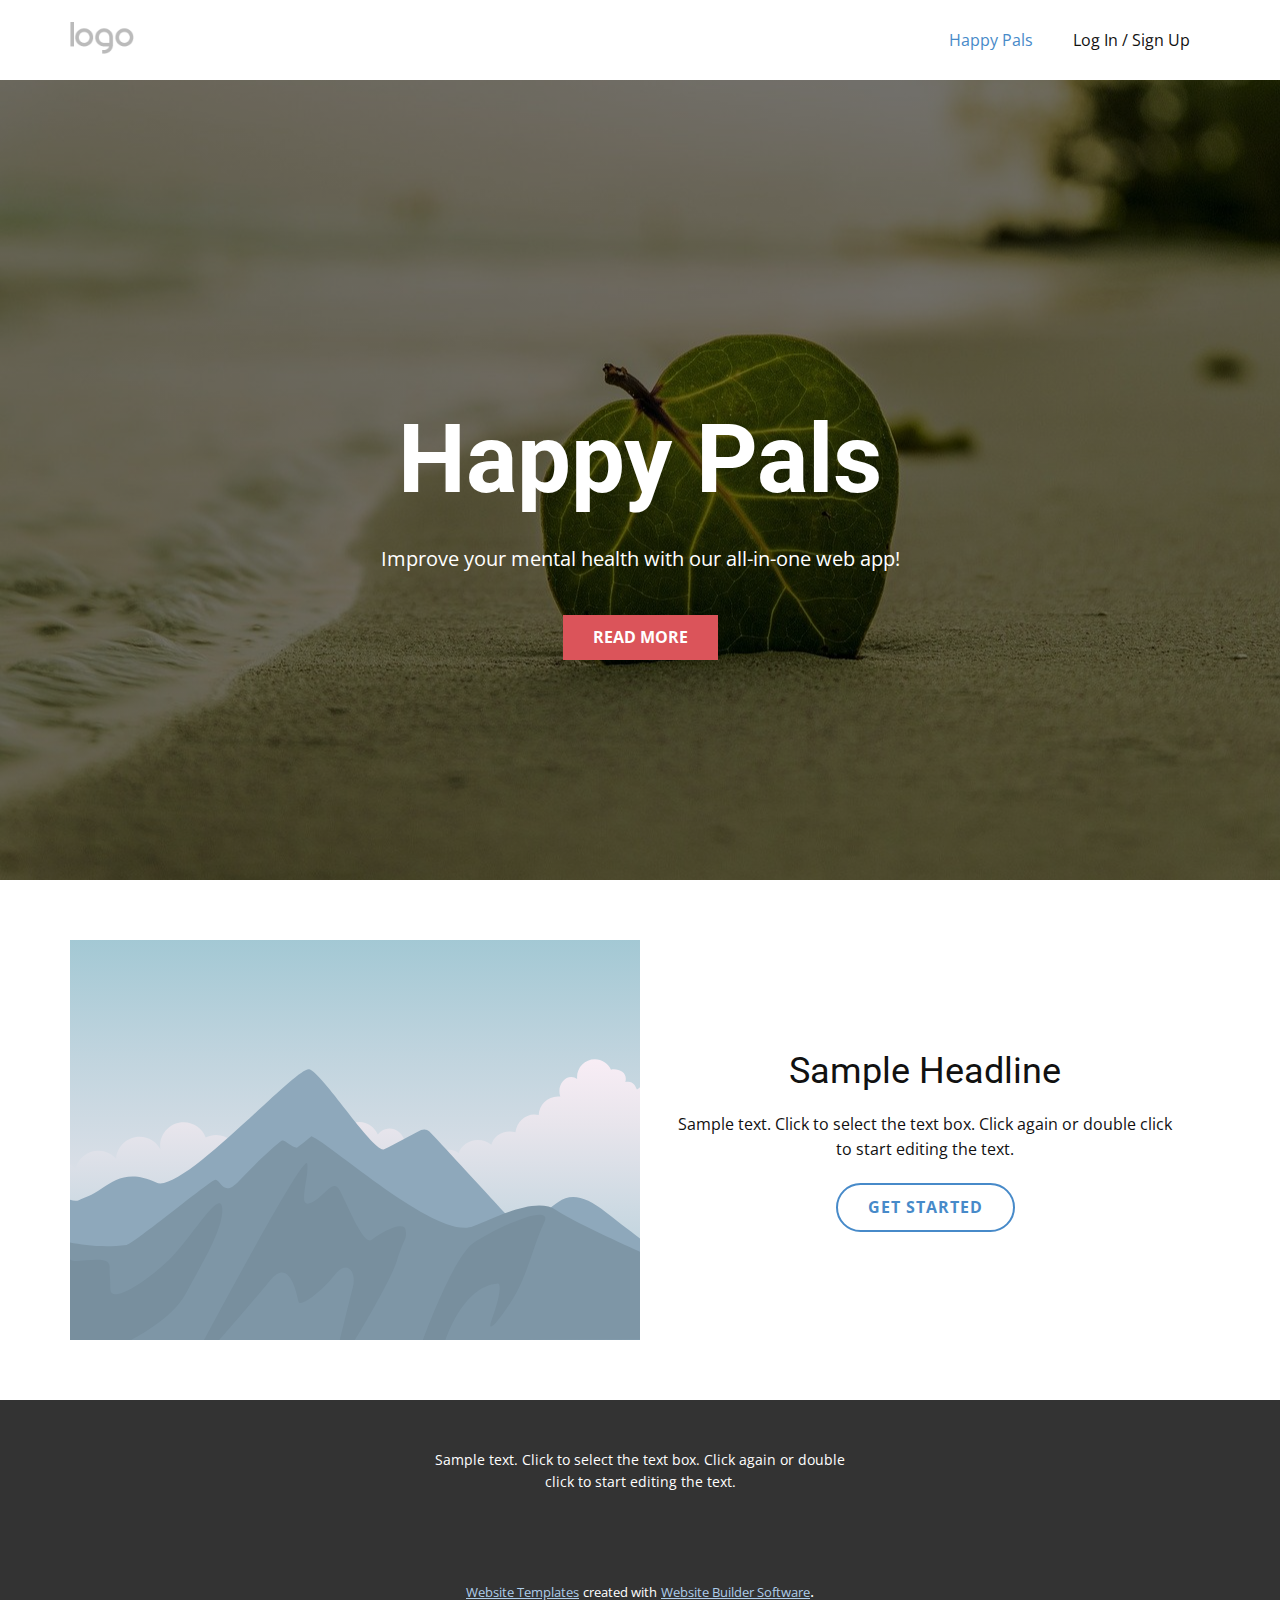
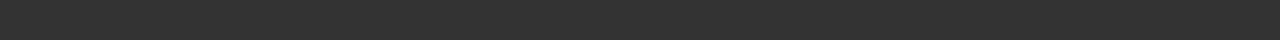
<file: index.html>
<!DOCTYPE html>
<html style="font-size: 16px;">
  <head>
    <meta name="viewport" content="width=device-width, initial-scale=1.0">
    <meta charset="utf-8">
    <meta name="keywords" content="INTUITIVE">
    <meta name="description" content="">
    <meta name="page_type" content="np-template-header-footer-from-plugin">
    <title>Happy Pals</title>
    <link rel="stylesheet" href="nicepage.css" media="screen">
<link rel="stylesheet" href="Happy-Pals.css" media="screen">
    <script class="u-script" type="text/javascript" src="jquery.js" defer=""></script>
    <script class="u-script" type="text/javascript" src="nicepage.js" defer=""></script>
    <meta name="generator" content="Nicepage 3.7.2, nicepage.com">
    <link id="u-theme-google-font" rel="stylesheet" href="https://fonts.googleapis.com/css?family=Roboto:100,100i,300,300i,400,400i,500,500i,700,700i,900,900i|Open+Sans:300,300i,400,400i,600,600i,700,700i,800,800i">
    
    
    
    <script type="application/ld+json">{
		"@context": "http://schema.org",
		"@type": "Organization",
		"name": "",
		"url": "index.html",
		"logo": "images/default-logo.png"
}</script>
    <meta property="og:title" content="Happy Pals">
    <meta property="og:type" content="website">
    <meta name="theme-color" content="#478ac9">
    <link rel="canonical" href="index.html">
    <meta property="og:url" content="index.html">
  </head>
  <body data-home-page="Happy-Pals.html" data-home-page-title="Happy Pals" class="u-body"><header class="u-clearfix u-header u-header" id="sec-d1b2"><div class="u-clearfix u-sheet u-valign-middle u-sheet-1">
        <a href="https://nicepage.com" class="u-image u-logo u-image-1">
          <img src="images/default-logo.png" class="u-logo-image u-logo-image-1">
        </a>
        <nav class="u-menu u-menu-dropdown u-offcanvas u-menu-1">
          <div class="menu-collapse" style="font-size: 1rem; letter-spacing: 0px;">
            <a class="u-button-style u-custom-left-right-menu-spacing u-custom-padding-bottom u-custom-top-bottom-menu-spacing u-nav-link u-text-active-palette-1-base u-text-hover-palette-2-base" href="#">
              <svg><use xmlns:xlink="http://www.w3.org/1999/xlink" xlink:href="#menu-hamburger"></use></svg>
              <svg version="1.1" xmlns="http://www.w3.org/2000/svg" xmlns:xlink="http://www.w3.org/1999/xlink"><defs><symbol id="menu-hamburger" viewBox="0 0 16 16" style="width: 16px; height: 16px;"><rect y="1" width="16" height="2"></rect><rect y="7" width="16" height="2"></rect><rect y="13" width="16" height="2"></rect>
</symbol>
</defs></svg>
            </a>
          </div>
          <div class="u-custom-menu u-nav-container">
            <ul class="u-nav u-unstyled u-nav-1"><li class="u-nav-item"><a class="u-button-style u-nav-link u-text-active-palette-1-base u-text-hover-palette-2-base" href="Happy-Pals.html" style="padding: 10px 20px;">Happy Pals</a>
</li><li class="u-nav-item"><a class="u-button-style u-nav-link u-text-active-palette-1-base u-text-hover-palette-2-base" href="Application/login.php" style="padding: 10px 20px;">Log In / Sign Up</a>
</li></ul>
          </div>
          <div class="u-custom-menu u-nav-container-collapse">
            <div class="u-black u-container-style u-inner-container-layout u-opacity u-opacity-95 u-sidenav">
              <div class="u-sidenav-overflow">
                <div class="u-menu-close"></div>
                <ul class="u-align-center u-nav u-popupmenu-items u-unstyled u-nav-2"><li class="u-nav-item"><a class="u-button-style u-nav-link" href="Happy-Pals.html" style="padding: 10px 20px;">Happy Pals</a>
</li><li class="u-nav-item"><a class="u-button-style u-nav-link" href="Application/login.php" style="padding: 10px 20px;">Log In / Sign Up</a>
</li></ul>
              </div>
            </div>
            <div class="u-black u-menu-overlay u-opacity u-opacity-70"></div>
          </div>
        </nav>
      </div></header>
    <section class="u-align-center u-clearfix u-image u-shading u-section-1" src="" id="sec-ab82" data-image-width="1280" data-image-height="853">
      <div class="u-clearfix u-sheet u-sheet-1">
        <h1 class="u-text u-title u-text-1">Happy Pals</h1>
        <p class="u-large-text u-text u-text-variant u-text-2">Improve your mental health with our all-in-one web app!</p>
        <a href="#" class="u-btn u-button-style u-palette-2-base u-btn-1" data-animation-name="fadeIn" data-animation-duration="1000" data-animation-delay="0">Read More</a>
      </div>
    </section>
    <section class="u-clearfix u-section-2" id="sec-7153">
      <div class="u-clearfix u-sheet u-sheet-1">
        <div class="u-clearfix u-expanded-width u-layout-wrap u-layout-wrap-1">
          <div class="u-layout">
            <div class="u-layout-row">
              <div class="u-container-style u-image u-layout-cell u-size-30 u-image-1" data-image-width="400" data-image-height="265">
                <div class="u-container-layout u-container-layout-1"></div>
              </div>
              <div class="u-align-center u-container-style u-layout-cell u-size-30 u-layout-cell-2">
                <div class="u-container-layout u-container-layout-2">
                  <h2 class="u-text u-text-1">Sample Headline</h2>
                  <p class="u-text u-text-2">Sample text. Click to select the text box. Click again or double click to start editing the text.</p>
                  <a href="Application/login.php" class="u-border-2 u-border-hover-palette-1-base u-border-palette-1-base u-btn u-btn-round u-button-style u-hover-palette-1-base u-none u-radius-50 u-btn-1">Get Started</a>
                </div>
              </div>
            </div>
          </div>
        </div>
      </div>
    </section>
    
    
    <footer class="u-align-center u-clearfix u-footer u-grey-80 u-footer" id="sec-a68e"><div class="u-clearfix u-sheet u-sheet-1">
        <p class="u-small-text u-text u-text-variant u-text-1">Sample text. Click to select the text box. Click again or double click to start editing the text.</p>
      </div></footer>
    <section class="u-backlink u-clearfix u-grey-80">
      <a class="u-link" href="https://nicepage.com/website-templates" target="_blank">
        <span>Website Templates</span>
      </a>
      <p class="u-text">
        <span>created with</span>
      </p>
      <a class="u-link" href="https://nicepage.com/" target="_blank">
        <span>Website Builder Software</span>
      </a>. 
    </section>
  </body>
</html>
</file>
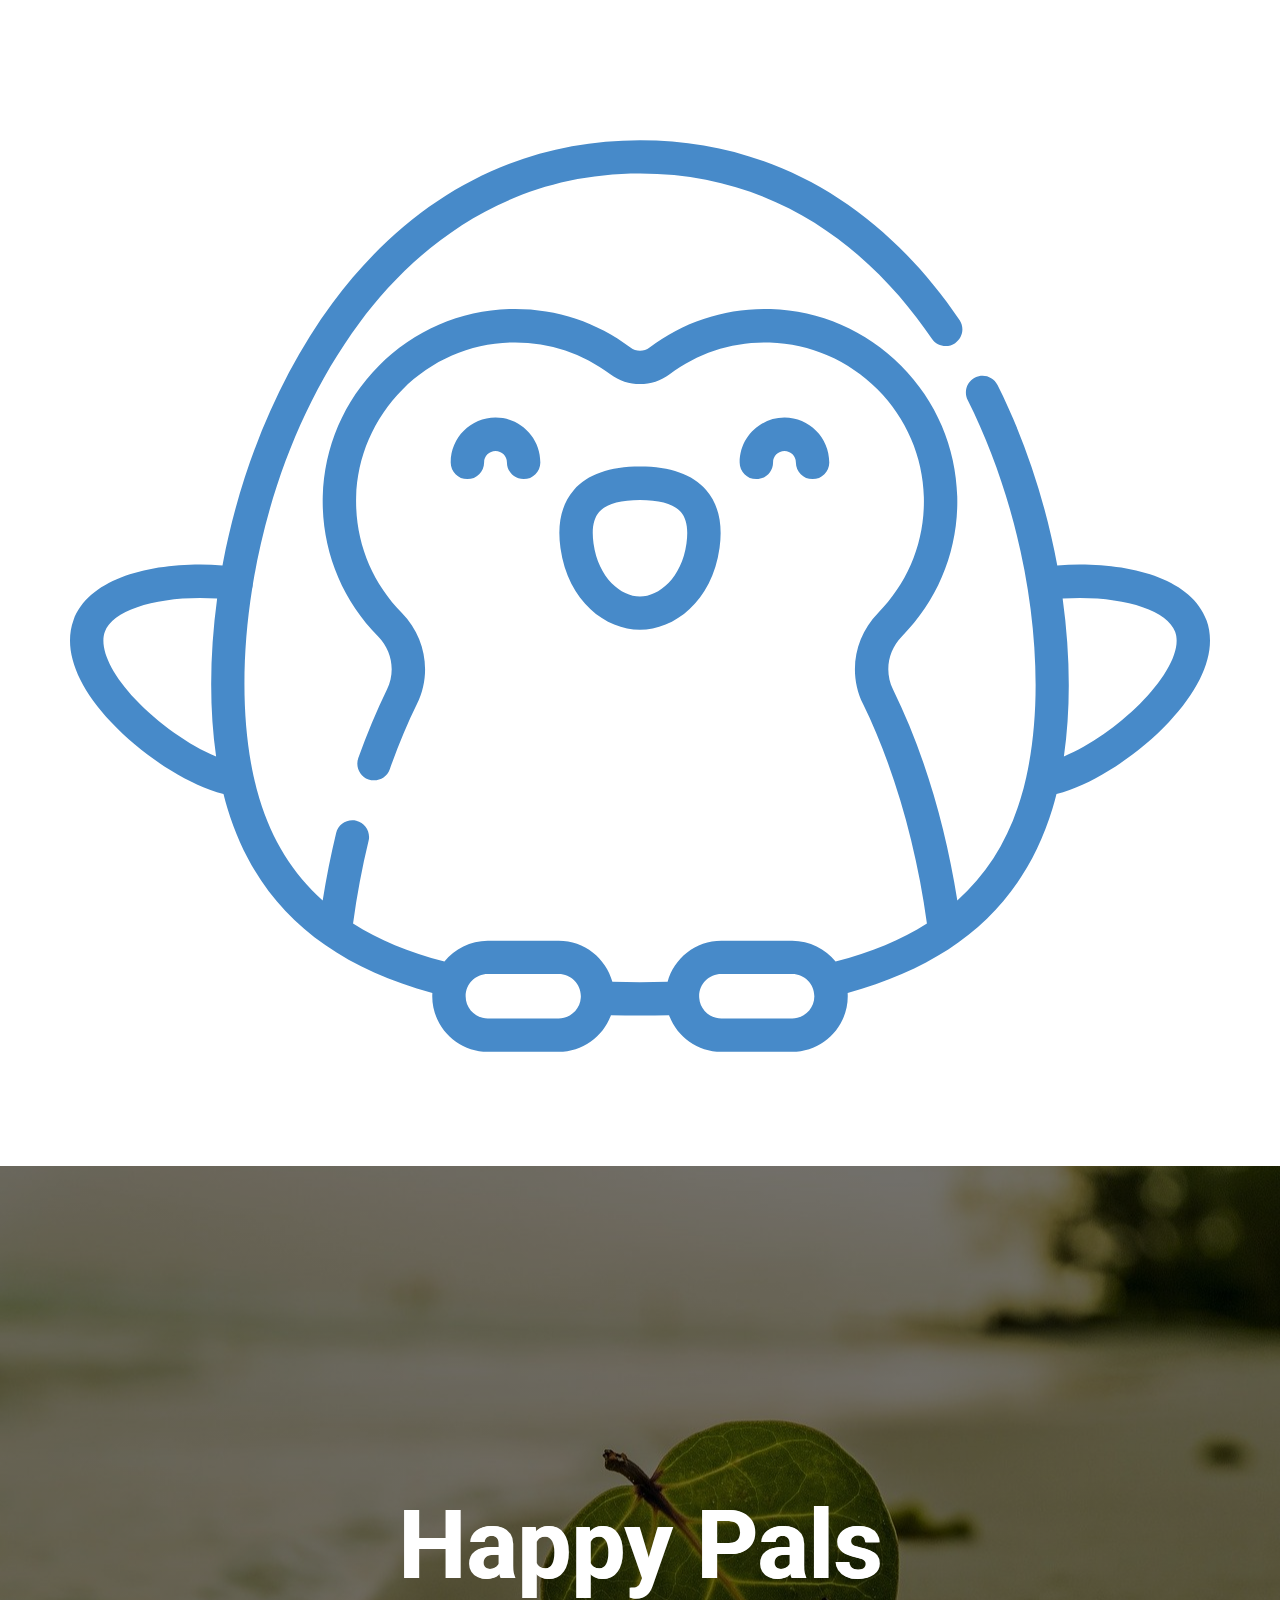
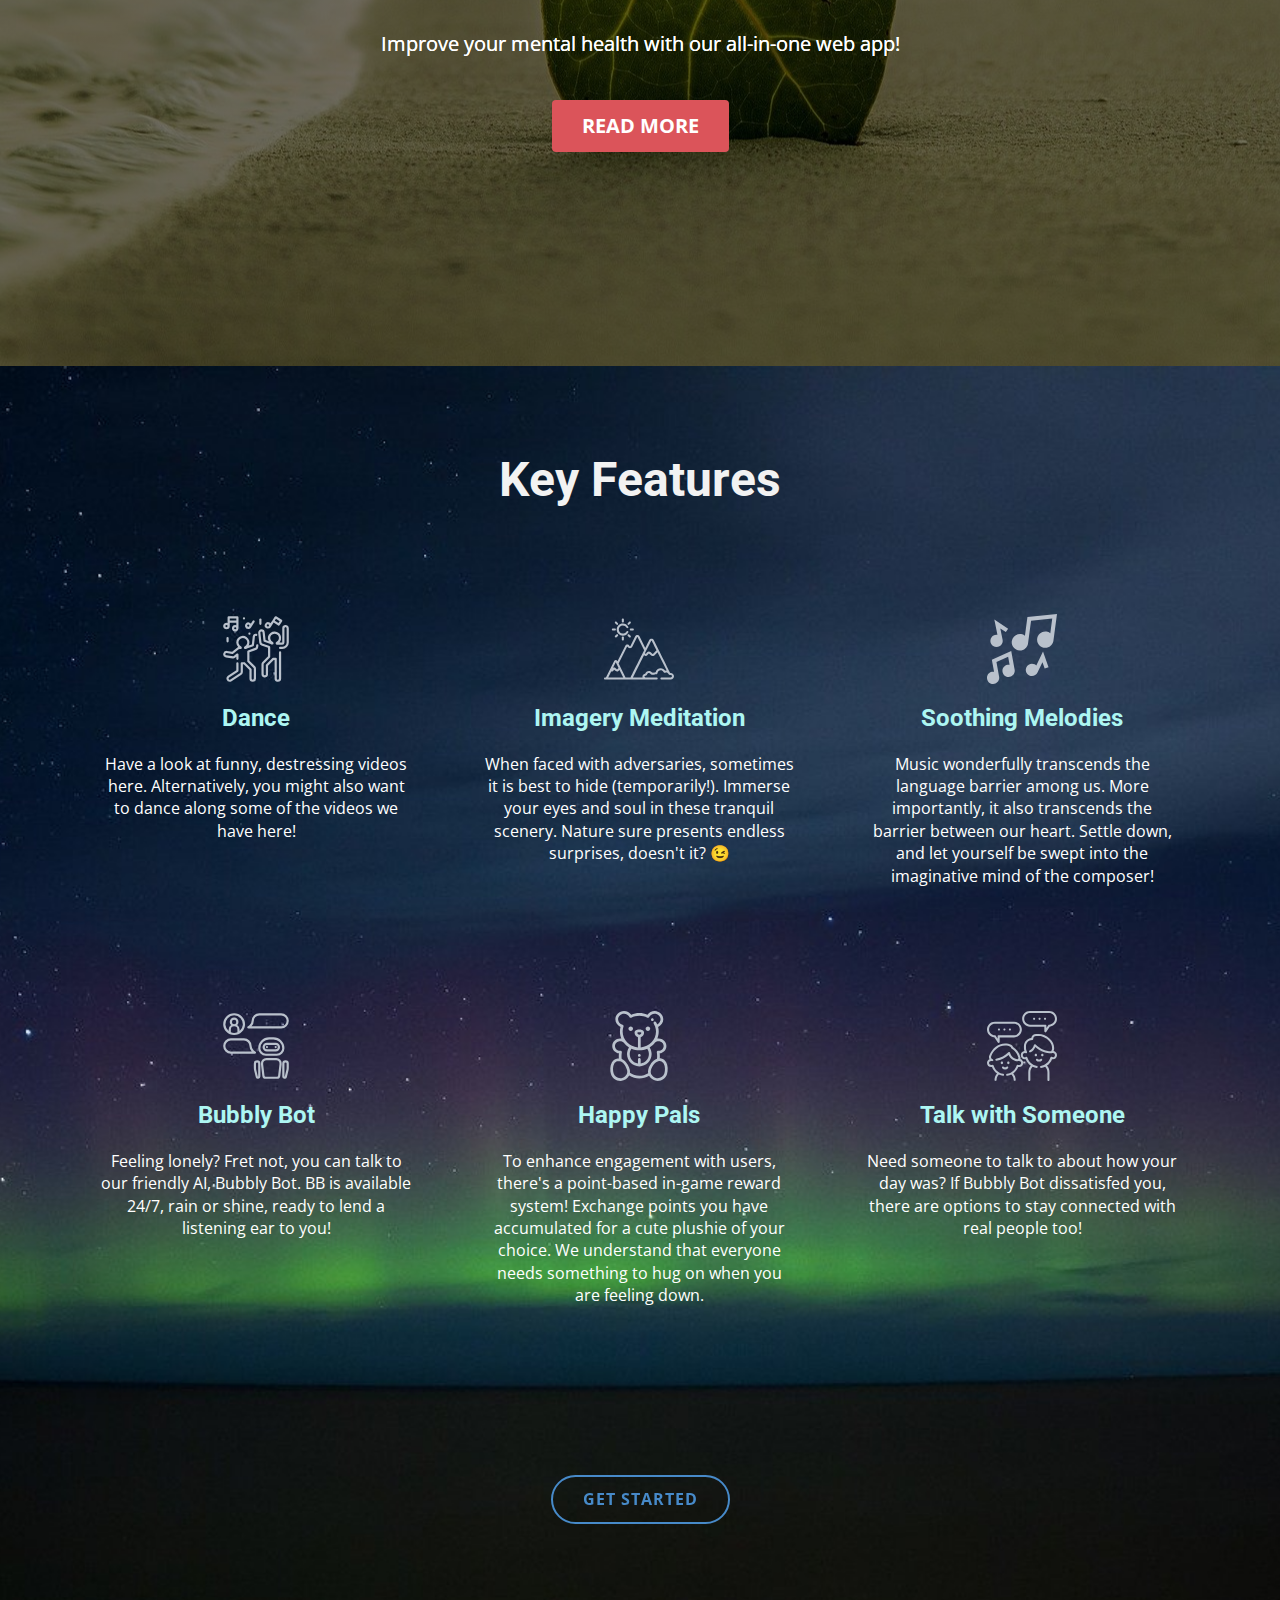
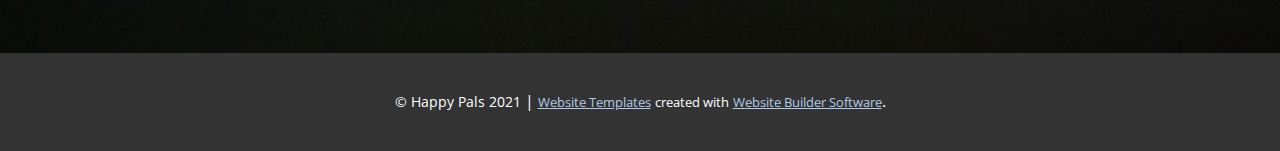
<file: Application/index.html>
<!DOCTYPE html>
<html style="font-size: 16px;">
  <head>
    <meta name="viewport" content="width=device-width, initial-scale=1.0">
    <meta charset="utf-8">
    <meta name="keywords" content="Happy Pals, Mental Health">
    <meta name="description" content="">
    <meta name="page_type" content="np-template-header-footer-from-plugin">
    <title>Happy Pals</title>
    <link rel="stylesheet" href="nicepage.css" media="screen">
<link rel="stylesheet" href="index.css" media="screen">
    <script class="u-script" type="text/javascript" src="jquery.js" defer=""></script>
    <script class="u-script" type="text/javascript" src="nicepage.js" defer=""></script>
    <meta name="generator" content="Nicepage 3.7.2, nicepage.com">
    <link id="u-theme-google-font" rel="stylesheet" href="https://fonts.googleapis.com/css?family=Roboto:100,100i,300,300i,400,400i,500,500i,700,700i,900,900i|Open+Sans:300,300i,400,400i,600,600i,700,700i,800,800i">
    
    
    
    <script type="application/ld+json">{
		"@context": "http://schema.org",
		"@type": "Organization",
		"name": "",
		"url": "index.html"
}</script>
    <meta property="og:title" content="Happy Pals">
    <meta property="og:type" content="website">
    <meta name="theme-color" content="#478ac9">
    <link rel="canonical" href="index.html">
    <meta property="og:url" content="index.html">
  </head>
  <body class="u-body"><header class="u-clearfix u-header u-header" id="sec-d1b2"><div class="u-clearfix u-sheet u-sheet-1">
        <nav class="u-menu u-menu-dropdown u-offcanvas u-menu-1">
          <div class="menu-collapse" style="font-size: 1rem; letter-spacing: 0px;">
            <a class="u-button-style u-custom-left-right-menu-spacing u-custom-padding-bottom u-custom-top-bottom-menu-spacing u-nav-link u-text-active-palette-1-base u-text-hover-palette-2-base" href="#">
              <svg><use xmlns:xlink="http://www.w3.org/1999/xlink" xlink:href="#menu-hamburger"></use></svg>
              <svg version="1.1" xmlns="http://www.w3.org/2000/svg" xmlns:xlink="http://www.w3.org/1999/xlink"><defs><symbol id="menu-hamburger" viewBox="0 0 16 16" style="width: 16px; height: 16px;"><rect y="1" width="16" height="2"></rect><rect y="7" width="16" height="2"></rect><rect y="13" width="16" height="2"></rect>
</symbol>
</defs></svg>
            </a>
          </div>
          <div class="u-custom-menu u-nav-container">
            <ul class="u-nav u-unstyled u-nav-1"><li class="u-nav-item"><a class="u-button-style u-nav-link u-text-active-palette-1-base u-text-hover-palette-2-base" style="padding: 10px 20px;">Happy Pals</a>
</li><li class="u-nav-item"><a class="u-button-style u-nav-link u-text-active-palette-1-base u-text-hover-palette-2-base" href="login" style="padding: 10px 20px;">Log In / Sign Up</a>
</li></ul>
          </div>
          <div class="u-custom-menu u-nav-container-collapse">
            <div class="u-black u-container-style u-inner-container-layout u-opacity u-opacity-95 u-sidenav">
              <div class="u-sidenav-overflow">
                <div class="u-menu-close"></div>
                <ul class="u-align-center u-nav u-popupmenu-items u-unstyled u-nav-2"><li class="u-nav-item"><a class="u-button-style u-nav-link" style="padding: 10px 20px;">Happy Pals</a>
</li><li class="u-nav-item"><a class="u-button-style u-nav-link" href="login" style="padding: 10px 20px;">Log In / Sign Up</a>
</li></ul>
              </div>
            </div>
            <div class="u-black u-menu-overlay u-opacity u-opacity-70"></div>
          </div>
        </nav><span class="u-icon u-icon-rectangle u-text-palette-1-base u-icon-1"><svg class="u-svg-link" preserveAspectRatio="xMidYMin slice" viewBox="0 0 511.997 511.997" style=""><use xmlns:xlink="http://www.w3.org/1999/xlink" xlink:href="#svg-dcfc"></use></svg><svg class="u-svg-content" id="svg-dcfc" style="color: rgb(0, 0, 0);"><g><g><g><path d="M510.434,266.914c-7.35-20.195-38.601-26.742-67.027-24.635c-5.223-28.002-14.299-56.088-26.838-81.087     c-1.857-3.702-6.363-5.198-10.067-3.341c-3.702,1.857-5.198,6.364-3.341,10.066c26.72,53.267,37.018,120.914,26.4,168.998     c-0.037,0.149-0.067,0.3-0.094,0.452c-0.741,3.306-1.578,6.523-2.519,9.631c-5.672,18.725-15.005,33.734-28.432,45.747     c-5.46-34.677-15.362-67.262-28.919-94.908c-3.852-7.853-2.246-17.375,3.995-23.691c16.634-16.839,25.474-39.155,24.89-62.839     c-0.544-22.06-9.501-42.903-25.224-58.69c-15.724-15.788-36.528-24.831-58.585-25.463c-19.799-0.563-38.598,5.4-54.37,17.26     c-2.533,1.906-6.073,1.906-8.608-0.001c-15.771-11.858-34.569-17.824-54.37-17.26c-22.057,0.632-42.862,9.675-58.585,25.463     c-15.722,15.788-24.679,36.63-25.223,58.69c-0.584,23.684,8.255,46.001,24.889,62.839c6.24,6.317,7.846,15.838,3.995,23.69     c-4.726,9.637-9.074,20.054-12.924,30.959c-1.379,3.906,0.67,8.19,4.576,9.569c3.906,1.378,8.19-0.67,9.569-4.576     c3.656-10.357,7.776-20.232,12.247-29.347c6.657-13.575,3.928-29.987-6.792-40.837c-13.743-13.912-21.047-32.354-20.565-51.927     c0.449-18.205,7.855-35.419,20.856-48.475c13-13.055,30.184-20.532,48.385-21.054c16.368-0.474,31.899,4.46,44.925,14.253     c7.842,5.897,18.797,5.897,26.639,0c13.026-9.794,28.569-14.728,44.926-14.255c18.201,0.521,35.385,7.998,48.386,21.054     c13.001,13.054,20.408,30.27,20.856,48.475c0.482,19.573-6.82,38.014-20.564,51.927c-10.72,10.85-13.449,27.262-6.792,40.837     c13.727,27.989,23.858,62.843,28.733,98.6c-11.457,7.272-25.006,12.936-41.025,17.158c-4.577-5.721-11.61-9.395-19.49-9.395     H292.51c-11.528,0-21.252,7.859-24.105,18.5c-8.142,0.172-16.674,0.172-24.816,0c-2.854-10.64-12.576-18.5-24.105-18.5h-31.834     c-7.879,0-14.913,3.674-19.49,9.394c-16.024-4.223-29.575-9.889-41.035-17.165c1.703-12.51,4.043-24.956,6.981-37.059     c0.977-4.025-1.495-8.08-5.52-9.057c-4.027-0.977-8.081,1.494-9.057,5.52c-2.409,9.93-4.427,20.082-6.045,30.309     c-13.429-12.013-22.763-27.024-28.435-45.75c-0.954-3.152-1.806-6.451-2.56-9.874c-0.006-0.028-0.012-0.055-0.019-0.083     c-5.185-23.6-5.574-53.297-0.648-84.407c0.127-0.412,0.228-0.837,0.284-1.28c0.034-0.271,0.052-0.541,0.057-0.809     c6.677-40.303,22.258-82.788,47.879-117.319c22.659-30.538,62.903-66.94,125.957-66.94c66.646,0,108.075,40.333,131.094,74.17     c2.329,3.424,6.992,4.313,10.42,1.983c3.425-2.33,4.313-6.995,1.982-10.42c-35.93-52.815-85.551-80.733-143.496-80.733     c-54.848,0-102.569,25.244-138.004,73.003c-23.483,31.649-40.987,73.105-49.288,116.729c-0.079,0.418-0.152,0.835-0.23,1.252     c-28.397-2.08-59.574,4.475-66.914,24.643c-4.701,12.917,1.284,29.143,16.853,45.688c12.61,13.401,29.725,25.105,44.664,30.541     c1.937,0.705,3.896,1.311,5.858,1.832c0.547,2.172,1.129,4.301,1.757,6.372c12.839,42.388,42.995,69.563,92.049,82.922     c-0.029,0.495-0.049,0.993-0.049,1.495c0,13.761,11.195,24.958,24.958,24.958h31.834c10.767,0,19.963-6.854,23.455-16.428     c4.276,0.093,8.641,0.145,13.058,0.145s8.781-0.051,13.058-0.145c3.492,9.573,12.687,16.428,23.455,16.428h31.834     c13.763,0,24.958-11.195,24.958-24.958c0-0.502-0.019-1-0.049-1.494c49.054-13.358,79.21-40.532,92.049-82.922     c0.629-2.076,1.201-4.21,1.747-6.369c1.965-0.521,3.927-1.128,5.868-1.834c14.938-5.438,32.052-17.141,44.663-30.541     C509.15,296.057,515.135,279.831,510.434,266.914z M65.622,328.037c-12.12-5.02-26.083-14.873-36.284-25.715     C18.185,290.47,13.07,279.15,15.656,272.044c3.749-10.303,25.568-16.499,50.427-14.912     C62.669,282.25,62.53,306.719,65.622,328.037z M229.406,436.262c-0.003,0.061,0.001,0.122,0,0.183     c-0.352,5.173-4.661,9.276-9.922,9.276H187.65c-5.49,0-9.957-4.466-9.957-9.957c0-5.49,4.466-9.957,9.957-9.957h31.834     c5.478,0,9.934,4.447,9.955,9.92L229.406,436.262z M324.344,445.721H292.51c-5.261,0-9.571-4.105-9.922-9.279     c-0.002-0.065,0.003-0.128,0-0.193l-0.034-0.485c0-5.49,4.466-9.957,9.956-9.957h31.834c5.49,0,9.957,4.467,9.957,9.957     C334.302,441.255,329.835,445.721,324.344,445.721z M446.38,328.038c3.152-21.611,2.867-45.991-0.565-70.899     c24.899-1.607,46.769,4.589,50.523,14.906C501.91,287.353,472.002,317.468,446.38,328.038z"></path><path d="M315.755,196.002c0-2.828,2.301-5.128,5.128-5.128s5.128,2.301,5.128,5.128c0,4.142,3.357,7.5,7.5,7.5     c4.143,0,7.5-3.358,7.5-7.5c0-11.099-9.029-20.129-20.129-20.129c-11.099,0-20.129,9.03-20.129,20.129c0,4.142,3.357,7.5,7.5,7.5     C312.397,203.503,315.755,200.144,315.755,196.002z"></path><path d="M255.997,271.205c15.207,0,32.361-12.622,35.726-36.748c1.524-10.93-0.507-19.694-6.037-26.049     c-6.079-6.985-16.068-10.527-29.688-10.527c-13.622,0-23.61,3.542-29.689,10.527c-5.53,6.355-7.561,15.12-6.038,26.049     C223.635,258.582,240.789,271.205,255.997,271.205z M237.624,218.255c3.103-3.566,9.284-5.374,18.373-5.374     s15.27,1.808,18.373,5.374c2.555,2.936,3.395,7.689,2.497,14.13c-2.158,15.471-12.363,23.82-20.87,23.82     c-8.507,0-18.712-8.348-20.87-23.819C234.229,225.944,235.069,221.19,237.624,218.255z"></path><path d="M185.982,196.002c0-2.828,2.301-5.128,5.128-5.128c2.828,0,5.128,2.301,5.128,5.128c0,4.142,3.358,7.5,7.5,7.5     s7.5-3.358,7.5-7.5c0-11.099-9.03-20.129-20.129-20.129c-11.099,0-20.129,9.03-20.129,20.129c0,4.142,3.358,7.5,7.5,7.5     S185.982,200.144,185.982,196.002z"></path>
</g>
</g>
</g></svg></span>
      </div></header>
    <section class="u-align-center u-clearfix u-image u-shading u-section-1" src="" id="sec-ab82" data-image-width="1280" data-image-height="853">
      <div class="u-clearfix u-sheet u-sheet-1">
        <h1 class="u-text u-title u-text-1">Happy Pals</h1>
        <h1 class="u-text u-title u-text-2">Happy Pals</h1>
        <p class="u-large-text u-text u-text-variant u-text-3">Improve your mental health with our all-in-one web app!</p>
        <p class="u-large-text u-text u-text-variant u-text-4">Improve your mental health with our all-in-one web app!</p>
        <a href="#sec-b65a" data-page-id="10901810" class="u-border-0 u-btn u-btn-round u-button-style u-palette-2-base u-radius-4 u-btn-1" data-animation-name="fadeIn" data-animation-duration="1000" data-animation-delay="0">Read More</a>
      </div>
    </section>
    <section class="u-align-center u-clearfix u-image u-section-2" id="sec-b65a" data-image-width="1280" data-image-height="853">
      <div class="u-clearfix u-sheet u-sheet-1">
        <h2 class="u-text u-text-grey-5 u-text-1">Key Features</h2>
        <div class="u-expanded-width u-list u-repeater u-list-1">
          <div class="u-align-center u-container-style u-list-item u-repeater-item">
            <div class="u-container-layout u-similar-container u-container-layout-1"><span class="u-icon u-icon-circle u-text-palette-5-base u-icon-1"><svg class="u-svg-link" preserveAspectRatio="xMidYMin slice" viewBox="0 0 64 64" style=""><use xmlns:xlink="http://www.w3.org/1999/xlink" xlink:href="#svg-de27"></use></svg><svg class="u-svg-content" id="svg-de27"><g id="Outline_copy"><g><path d="M33.27,27.69a1,1,0,0,0-1.11.89L32,30.11a1,1,0,0,1-.66.83l-6.66,2.32a1,1,0,0,0-.67,1v8.93a1,1,0,0,0,.29.71l5.42,5.44A1,1,0,0,1,30,50v9a1,1,0,0,1-2,0V50.83a1,1,0,0,0-.29-.71l-5.79-5.83a1,1,0,0,0-.71-.29H19a1,1,0,0,0-1,1v8a1,1,0,0,1-.45.83l-9,6a1,1,0,0,1-1.38-.28,1,1,0,0,1,.28-1.38l8.1-5.41a1,1,0,0,0,.45-.83V45a1,1,0,0,0-2,0v6.39L6.34,56.5A3,3,0,0,0,8,62a3,3,0,0,0,1.66-.5l9-6A3,3,0,0,0,20,53V46h.79L26,51.24V59a3,3,0,0,0,6,0V50a3,3,0,0,0-.87-2.12L26,42.73V34.92l6-2.09a3,3,0,0,0,2-2.5l.17-1.53A1,1,0,0,0,33.27,27.69Z"></path><path d="M12.88,40,14,39.1V41a1,1,0,0,0,2,0V37a1,1,0,0,0-.57-.9,1,1,0,0,0-1,.11l-2.74,2.18a1,1,0,0,1-.77.21l-6-.91-.16,0A1,1,0,0,1,4,36.58a1,1,0,0,1,.4-.65,1,1,0,0,1,.74-.19l5.15.78a1,1,0,0,0,.77-.2l5.14-4.09A3.47,3.47,0,0,1,17,32h1a1,1,0,0,0,1-1v-.42a1,1,0,0,0-.6-.92,4,4,0,1,1,3.2,0,1,1,0,0,0-.6.92V31a1,1,0,0,0,1,1h.62a1,1,0,0,0,.69-.28,1,1,0,0,1,.36-.23l5.81-2a1,1,0,0,0,.67-.83L31,20.89a1,1,0,0,1,1.1-.88,1,1,0,0,0,1.1-.89,1,1,0,0,0-.88-1.1A3,3,0,0,0,29,20.67l-.79,7.12-2.93,1a6,6,0,1,0-9.52,1.45l-.49.19-.22.13-4.9,3.9-4.72-.71a3,3,0,0,0-1.38,5.81,3.74,3.74,0,0,0,.48.12l6,.91A3,3,0,0,0,12.88,40Z"></path><path d="M60.94,10.71A3,3,0,0,0,58.5,10,3.09,3.09,0,0,0,56,13.11V26H53.47A6.05,6.05,0,0,0,54.91,21a6,6,0,0,0-4.63-4.82,6.07,6.07,0,0,0-5.06,1.21,6,6,0,0,0-1.52,7.47l-2.93-1-.78-7A3.09,3.09,0,0,0,37,14h0a3,3,0,0,0-2.22,1A3,3,0,0,0,34,17.33l1,9a3,3,0,0,0,2,2.5l6,2.09v7.81l-5.13,5.15A3,3,0,0,0,37,46v8.89A3.09,3.09,0,0,0,39.5,58,3,3,0,0,0,43,55V47.24L48.21,42H49V58.89A3.09,3.09,0,0,0,51.5,62a2.81,2.81,0,0,0,.5,0,3,3,0,0,0,3-3V35a1,1,0,0,0-2,0V59a1,1,0,0,1-1.17,1,1.09,1.09,0,0,1-.83-1.1V41a1,1,0,0,0-1-1H47.79a1,1,0,0,0-.71.29l-5.79,5.83a1,1,0,0,0-.29.71V55a1,1,0,0,1-1.17,1,1.09,1.09,0,0,1-.83-1.1V46a1,1,0,0,1,.29-.71l5.42-5.44a1,1,0,0,0,.29-.71V30.21a1,1,0,0,0-.67-.95l-6.66-2.32a1,1,0,0,1-.66-.83l-1-9a1,1,0,0,1,.24-.77A1,1,0,0,1,37,16a1.11,1.11,0,0,1,1,1l.84,7.64a1,1,0,0,0,.67.83l5.81,2a1,1,0,0,1,.36.23,1,1,0,0,0,.69.28H47a1,1,0,0,0,1-1v-.42a1,1,0,0,0-.6-.92,4,4,0,1,1,3.2,0,1,1,0,0,0-.6.92V27a1,1,0,0,0,1,1h5a2,2,0,0,0,2-2V13.11a1.09,1.09,0,0,1,.82-1.1,1,1,0,0,1,.83.23A1,1,0,0,1,60,13V26a4,4,0,0,1-4,4H54a1,1,0,0,0,0,2h2a6,6,0,0,0,6-6V13A3,3,0,0,0,60.94,10.71Z"></path><path d="M5,14a3,3,0,0,0,3-3V8h6v2.18A3,3,0,1,0,16,13V3a1,1,0,0,0-1-1H7A1,1,0,0,0,6,3V8.18A3,3,0,1,0,5,14Zm8,0a1,1,0,1,1,1-1A1,1,0,0,1,13,14ZM8,4h6V6H8ZM5,10a1,1,0,1,1-1,1A1,1,0,0,1,5,10Z"></path><path d="M41.26,12.88a2.94,2.94,0,0,0,1.61.48A3.09,3.09,0,0,0,45.41,12h0l2.68-4.22,4.22,2.69a1,1,0,0,0,.54.16,1,1,0,0,0,.84-.46l2.15-3.38A1,1,0,0,0,56,6a1.05,1.05,0,0,0-.44-.63L50.48,2.16a1,1,0,0,0-1.38.3L47,5.83,45.24,8.52a2.9,2.9,0,0,0-.75-.69,3,3,0,0,0-3.23,5.05Zm9-8.5,3.37,2.15L52.54,8.22,49.17,6.07ZM42,9.82a1,1,0,0,1,.85-.46,1.08,1.08,0,0,1,.54.15,1,1,0,0,1,.43.63,1,1,0,0,1-.13.75h0a1,1,0,0,1-1.38.31A1,1,0,0,1,42,9.82Z"></path><path d="M22,11.33a3,3,0,0,0,2.92,2.36,3.59,3.59,0,0,0,.65-.07,3,3,0,0,0,1.88-1.31h0l3.23-5.06a1,1,0,0,0-.3-1.38A1,1,0,0,0,29,6.17L27.28,8.85a2.88,2.88,0,0,0-.74-.69,3,3,0,0,0-4.14.91A2.91,2.91,0,0,0,22,11.33Zm2.08-1.18a1,1,0,0,1,.63-.44.78.78,0,0,1,.22,0,1,1,0,0,1,.84,1.53h0a1,1,0,0,1-.63.44,1,1,0,0,1-1.06-1.51Z"></path><path d="M36,10a1,1,0,0,0,1-1V5a1,1,0,0,0-2,0V9A1,1,0,0,0,36,10Z"></path><path d="M5,22v3a1,1,0,0,0,2,0V22a1,1,0,0,0-2,0Z"></path><circle cx="26" cy="18" r="1"></circle><circle cx="21" cy="4" r="1"></circle>
</g>
</g></svg>
            
            
          </span>
              <h3 class="u-align-center u-text u-text-palette-4-light-2 u-text-2">Dance</h3>
              <p class="u-align-center u-text u-text-white u-text-3">Have a look at funny, destressing videos here. Alternatively, you might also want to dance along some of the videos we have here!</p>
            </div>
          </div>
          <div class="u-align-center u-container-style u-list-item u-repeater-item">
            <div class="u-container-layout u-similar-container u-container-layout-2"><span class="u-icon u-icon-circle u-text-palette-5-base u-icon-2"><svg class="u-svg-link" preserveAspectRatio="xMidYMin slice" viewBox="0 0 512 512" style=""><use xmlns:xlink="http://www.w3.org/1999/xlink" xlink:href="#svg-3208"></use></svg><svg xmlns="http://www.w3.org/2000/svg" xmlns:xlink="http://www.w3.org/1999/xlink" version="1.1" xml:space="preserve" class="u-svg-content" viewBox="0 0 512 512" x="0px" y="0px" id="svg-3208" style="enable-background:new 0 0 512 512;"><path d="M137.829,62.485c4.143,0,7.5-3.358,7.5-7.5V40.717c0-4.142-3.357-7.5-7.5-7.5s-7.5,3.358-7.5,7.5v14.267  C130.329,59.127,133.687,62.485,137.829,62.485z"></path><path d="M130.329,171.911v14.267c0,4.142,3.357,7.5,7.5,7.5s7.5-3.358,7.5-7.5v-14.267c0-4.142-3.357-7.5-7.5-7.5  S130.329,167.769,130.329,171.911z"></path><path d="M91.186,77.411c2.926,2.928,7.675,2.93,10.607,0c2.929-2.929,2.929-7.678-0.001-10.607L91.703,56.716  c-2.928-2.93-7.677-2.929-10.607,0c-2.929,2.929-2.929,7.678,0.001,10.607L91.186,77.411z"></path><path d="M184.474,149.484c-2.93-2.929-7.678-2.929-10.608,0c-2.929,2.929-2.929,7.678,0,10.607l10.089,10.089  c2.93,2.929,7.678,2.929,10.608,0s2.929-7.678,0-10.607L184.474,149.484z"></path><path d="M65.099,120.948h14.268c4.143,0,7.5-3.358,7.5-7.5s-3.357-7.5-7.5-7.5H65.099c-4.143,0-7.5,3.358-7.5,7.5  S60.956,120.948,65.099,120.948z"></path><path d="M188.792,113.448c0,4.142,3.357,7.5,7.5,7.5h14.268c4.143,0,7.5-3.358,7.5-7.5s-3.357-7.5-7.5-7.5h-14.268  C192.15,105.948,188.792,109.306,188.792,113.448z"></path><path d="M91.185,149.484l-10.089,10.089c-4.741,4.741-1.316,12.804,5.304,12.804c1.919,0,3.839-0.732,5.304-2.197l10.089-10.089  c2.929-2.929,2.929-7.678,0-10.607C98.863,146.555,94.115,146.555,91.185,149.484z"></path><path d="M184.473,77.411l10.089-10.088c2.93-2.929,2.93-7.677,0.001-10.607c-2.929-2.929-7.678-2.93-10.607,0l-10.09,10.088  c-2.93,2.929-2.93,7.677-0.001,10.607C176.794,80.34,181.545,80.341,184.473,77.411z"></path><path d="M511.98,453.889c-0.553-13.77-13.389-24.985-27.765-22.628c-5.776-11.045,19.465,39.324-84.221-168.046l0,0l-35.54-71.08  c-7.053-14.107-27.176-14.06-34.205,0c-3.186,6.373-23.974,47.949-28.283,56.564l-42.528-85.056l0,0  c-6.4-12.806-24.695-12.806-31.097,0l-34.863,69.727c-1.475,2.949-5.697,2.971-7.182,0c-6.403-12.805-24.696-12.804-31.098,0  L98.806,346.159l-1.528-3.057c-4.727-9.453-18.147-9.356-22.825,0V343.1c0,0.001,0,0,0,0.001L14.111,463.783H7.5  c-4.143,0-7.5,3.358-7.5,7.5s3.357,7.5,7.5,7.5c8.099,0,369.663,0,377.738,0c4.143,0,7.5-3.358,7.5-7.5s-3.357-7.5-7.5-7.5h-83.082  c-3.351,0-6.045-2.736-6-6.088c0.047-3.287,3.097-6.287,6.659-5.875c5.714,0.663,10.841-3.095,11.917-8.742  c1.28-6.696,7.161-11.549,13.976-11.549c5.014,0,9.795,2.694,12.369,7.213c2.468,4.334,7.493,6.545,12.232,5.505  c1.09-0.239,3.6-1.345,7.051-0.232c8.77,2.829,10.445-5.056,18.902-3.375c5.891,1.175,11.559-2.819,12.348-8.724  c1.544-11.552,11.501-20.263,23.161-20.263c8.419,0,16.226,4.576,20.371,11.941c2.406,4.275,6.992,6.727,11.666,6.519  c1.078-0.048,2.162-0.237,3.224-0.578c8.9-2.855,18.148,1.875,21.551,10.09c2.276,5.495,8.301,8.367,14.014,6.679  c5.628-1.663,11.172,2.635,11.395,8.185c0.205,5.113-3.862,9.294-8.912,9.294h-67.839c-4.143,0-7.5,3.358-7.5,7.5s3.357,7.5,7.5,7.5  h67.839C501.656,478.783,512.525,467.528,511.98,453.889z M343.666,198.842c1.523-3.043,5.855-3.031,7.371,0  c2.893,5.786,24.754,49.508,33.149,66.299l-26.435,27.01c-0.641,0.653-1.682,0.697-2.374,0.102l-16.021-13.786  c-7.153-6.157-17.969-5.191-23.918,2.145l-8.589,10.595c-0.628,0.776-1.782,0.868-2.527,0.18l-4.737-4.382  C329.317,227.541,328.55,229.075,343.666,198.842z M85.864,353.819l20.472,40.944l-10.889,11.126l-12.005-10.33  c-5.353-4.606-12.871-4.541-18.063-0.774L85.864,353.819z M30.883,463.783l21.909-43.819c10.749,2.692,15.566-5.822,21.189-12.757  l11.976,10.305c5.82,5.009,14.58,4.623,19.942-0.854l7.535-7.699l27.413,54.824L30.883,463.783L30.883,463.783z M194.425,463.783  h-36.807l-50.427-100.854l61.426-122.85c0.883-1.765,3.381-1.766,4.264,0.001c7.01,14.02,27.012,14.005,34.016,0l34.863-69.729  c0.883-1.765,3.38-1.765,4.263,0l0,0l47.56,95.119C289.333,273.966,202.624,447.386,194.425,463.783z M454.524,413.712  c-2.441,0.063-4.855,0.398-7.212,1.002c-7.014-11.22-19.342-18.062-32.54-18.062c-17.6,0-32.837,12.088-37.15,28.777  c-4.936-0.111-9.909,1.151-14.337,3.832c-3.476-0.86-7.141-0.962-10.666-0.295c-5.44-7.733-14.369-12.438-23.91-12.438  c-12.809,0-24,8.346-27.832,20.292c-10.777,0.654-19.562,9.577-19.719,20.661v0.001c-0.029,2.058,0.302,4.373,0.862,6.299h-70.822  L292.6,300.976l1.538,1.423c0,0,0,0,0.001,0c7.09,6.558,18.279,5.76,24.365-1.746l8.589-10.594c0.621-0.765,1.737-0.862,2.481-0.223  l16.022,13.787c6.672,5.74,16.722,5.309,22.878-0.98l22.811-23.308l67.26,134.519C457.227,413.725,455.862,413.677,454.524,413.712z  "></path><path d="M137.829,158.322c16.641,0,31.833-9.141,39.648-23.854c1.942-3.658,0.552-8.199-3.106-10.143s-8.198-0.552-10.143,3.105  c-5.205,9.802-15.321,15.89-26.399,15.89c-16.472,0-29.873-13.401-29.873-29.873s13.401-29.873,29.873-29.873  c11.078,0,21.193,6.088,26.399,15.89c1.942,3.657,6.483,5.049,10.143,3.105c3.658-1.943,5.049-6.483,3.106-10.143  c-7.814-14.714-23.007-23.854-39.648-23.854c-24.743,0-44.874,20.13-44.874,44.874S113.086,158.322,137.829,158.322z"></path></svg>
            
            
          </span>
              <h3 class="u-align-center u-text u-text-palette-4-light-2 u-text-4">Imagery Meditation</h3>
              <p class="u-align-center u-text u-text-white u-text-5">When faced with adversaries, sometimes it is best to hide (temporarily!). Immerse your eyes and soul in these tranquil scenery. Nature sure presents endless surprises, doesn't it?&nbsp;<a href="https://emojis.wiki/winking-face/#:~:text=Winking%20Face%20emoji%20is%20a,approval%2C%20appreciation%2C%20and%20understanding." class="u-active-none u-border-none u-btn u-button-style u-hover-none u-none u-text-palette-1-base u-btn-1">😉</a>
              </p>
            </div>
          </div>
          <div class="u-align-center u-container-style u-list-item u-repeater-item">
            <div class="u-container-layout u-similar-container u-container-layout-3"><span class="u-icon u-icon-circle u-text-palette-5-base u-icon-3"><svg class="u-svg-link" preserveAspectRatio="xMidYMin slice" viewBox="0 0 512 512" style=""><use xmlns:xlink="http://www.w3.org/1999/xlink" xlink:href="#svg-7f5c"></use></svg><svg xmlns="http://www.w3.org/2000/svg" xmlns:xlink="http://www.w3.org/1999/xlink" version="1.1" xml:space="preserve" class="u-svg-content" viewBox="0 0 512 512" id="svg-7f5c"><g><path d="m360.608 377.278c-3.53-3.549-7.577-6.678-12.345-8.954-22.586-10.807-49.36-1.078-60 21.196-10.714 22.425-1.263 49.308 21.211 60.015 22.339 10.646 49.274 1.212 60-21.196v-.015l36.108-75.615 16.216 45.864 28.271-9.99-40.356-114.155z"></path><path d="m277.476 159.046c-8.082-6.268-17.532-10.596-27.929-12.103-32.789-4.689-63.23 17.847-67.998 50.742-5.314 36.392 23.047 68.628 59.414 68.628 29.297 0 54.99-21.548 59.326-51.372.009-.06 0-.119.009-.179l.02.004 21.914-165.59 154.955-15.513-14.11 106.784c-7.921-6.156-17.313-10.611-27.931-12.151-32.585-4.724-63.21 17.717-67.998 50.742-5.314 36.392 23.047 68.628 59.414 68.628 29.297 0 54.99-21.548 59.326-51.387.009-.06-.002-.119.007-.179l.022.004 26.017-196.104-216.303 21.724z"></path><path d="m44.421 512c28.167 0 49.338-25.605 44.282-53.13l-19.526-107.494 85.463-38.364 10.554 58.561c-4.988-.798-10.106-.916-15.242.022-24.417 4.479-40.648 27.858-36.152 52.368 4.058 22.121 23.333 36.885 44.165 36.885 28.231 0 49.424-25.475 44.355-53.115l-25.093-137.934-141.771 63.94 16.132 89.011c-4.948-.807-10.067-.972-15.267-.018-24.405 4.468-39.969 27.979-35.487 52.383 3.97 21.665 22.303 36.885 43.587 36.885z"></path><path d="m45.114 234.115c20.693 13.7 48.6 8.119 62.358-12.656 6.65-10.02 8.994-22.031 6.606-33.809l-16.685-82.119 40.547 26.88 16.582-25.02-100.927-66.87 22.674 111.739c-18.704-2.684-34.799 5.874-43.812 19.482-13.787 20.819-7.994 48.697 12.657 62.373z"></path>
</g></svg>
            
            
          </span>
              <h3 class="u-align-center u-text u-text-palette-4-light-2 u-text-6">Soothing Melodies</h3>
              <p class="u-align-center u-text u-text-white u-text-7">Music wonderfully transcends the language barrier among us. More importantly, it also transcends the barrier between our heart. Settle down, and let yourself be swept into the imaginative mind of the composer!</p>
            </div>
          </div>
          <div class="u-align-center u-container-style u-list-item u-repeater-item">
            <div class="u-container-layout u-similar-container u-container-layout-4"><span class="u-icon u-icon-circle u-text-palette-5-base u-icon-4"><svg class="u-svg-link" preserveAspectRatio="xMidYMin slice" viewBox="0 0 512 512" style=""><use xmlns:xlink="http://www.w3.org/1999/xlink" xlink:href="#svg-56da"></use></svg><svg xmlns="http://www.w3.org/2000/svg" xmlns:xlink="http://www.w3.org/1999/xlink" version="1.1" xml:space="preserve" class="u-svg-content" viewBox="0 0 512 512" id="svg-56da"><path d="M16,256a56.063,56.063,0,0,0,56,56H248a8,8,0,0,0,4.8-14.4L240,288a40.191,40.191,0,0,1-16-32,56.063,56.063,0,0,0-56-56H72A56.063,56.063,0,0,0,16,256Zm56-40h96a40.045,40.045,0,0,1,40,40,56.32,56.32,0,0,0,16.818,40H72a40,40,0,0,1,0-80Z"></path><path d="M464,272a80.091,80.091,0,0,0-80-80H352a80.091,80.091,0,0,0-80,80,56.063,56.063,0,0,0,56,56h80A56.063,56.063,0,0,0,464,272Zm-56,40H328a40.045,40.045,0,0,1-40-40,64.072,64.072,0,0,1,64-64h32a64.072,64.072,0,0,1,64,64A40.045,40.045,0,0,1,408,312Z"></path><path d="M400,232H336a32,32,0,0,0,0,64h64a32,32,0,0,0,0-64Zm0,48H336a16,16,0,0,1,0-32h64a16,16,0,0,1,0,32Z"></path><path d="M404.015,344h-72.03a40,40,0,0,0-39.726,44.674l10.133,86.13A24.005,24.005,0,0,0,326.228,496h83.544a24.005,24.005,0,0,0,23.836-21.2l10.133-86.13A40,40,0,0,0,404.015,344Zm23.835,42.805-10.133,86.13A8,8,0,0,1,409.772,480H326.228a8,8,0,0,1-7.945-7.065l-10.133-86.13A24,24,0,0,1,331.985,360h72.03a24,24,0,0,1,23.835,26.805Z"></path><path d="M240,384v30.5a88.129,88.129,0,0,0,2.445,20.6L254.1,483.516c.054.221.116.44.189.657A17.3,17.3,0,0,0,288,478.7V384a24,24,0,0,0-48,0Zm32,0v94.7a1.3,1.3,0,0,1-2.458.583L258,431.359a72.059,72.059,0,0,1-2-16.856V384a8,8,0,0,1,16,0Z"></path><path d="M472,360a24.027,24.027,0,0,0-24,24v94.7a17.3,17.3,0,0,0,33.708,5.471c.073-.217.135-.436.189-.657l11.658-48.411A88.129,88.129,0,0,0,496,414.5V384A24.027,24.027,0,0,0,472,360Zm8,54.5a72.059,72.059,0,0,1-2,16.856l-11.541,47.926A1.3,1.3,0,0,1,464,478.7V384a8,8,0,0,1,16,0Z"></path><circle cx="336" cy="264" r="8"></circle><circle cx="400" cy="264" r="8"></circle><path d="M96,16a80,80,0,1,0,80,80A80.091,80.091,0,0,0,96,16ZM72,155.313V136a24,24,0,0,1,48,0v19.313a63.79,63.79,0,0,1-48,0ZM80,80A16,16,0,1,1,96,96,16.019,16.019,0,0,1,80,80Zm56,65.907V136a39.994,39.994,0,0,0-17.632-33.146,32,32,0,1,0-44.736,0A39.994,39.994,0,0,0,56,136v9.907a64,64,0,1,1,80,0Z"></path><path d="M440,16H280a56.063,56.063,0,0,0-56,56,40.191,40.191,0,0,1-16,32l-12.8,9.6A8,8,0,0,0,200,128H440a56,56,0,0,0,0-112Zm0,96H223.183A56.317,56.317,0,0,0,240,72a40.045,40.045,0,0,1,40-40H440a40,40,0,0,1,0,80Z"></path></svg>
            
            
          </span>
              <h3 class="u-align-center u-text u-text-palette-4-light-2 u-text-8">Bubbly Bot</h3>
              <p class="u-align-center u-text u-text-white u-text-9">Feeling lonely? Fret not, you can talk to our friendly AI, Bubbly Bot. BB is available 24/7, rain or shine, ready to lend a listening ear to you!</p>
            </div>
          </div>
          <div class="u-align-center u-container-style u-list-item u-repeater-item">
            <div class="u-container-layout u-similar-container u-container-layout-5"><span class="u-icon u-icon-circle u-text-palette-5-base u-icon-5"><svg class="u-svg-link" preserveAspectRatio="xMidYMin slice" viewBox="0 0 512 512" style=""><use xmlns:xlink="http://www.w3.org/1999/xlink" xlink:href="#svg-43af"></use></svg><svg xmlns="http://www.w3.org/2000/svg" xmlns:xlink="http://www.w3.org/1999/xlink" version="1.1" xml:space="preserve" class="u-svg-content" viewBox="0 0 512 512" x="0px" y="0px" id="svg-43af" style="enable-background:new 0 0 512 512;"><g><g><path d="M454.773,375.483c-8.143-14.111-20.159-23.29-35.714-27.279c-3.716-0.953-7.461-1.551-11.177-1.788    c0.48-5.345,0.73-10.73,0.73-16.106c0-6.824-0.391-13.656-1.166-20.423c27.647-3.783,48.974-26.763,48.974-54.46    c0-30.329-25.581-55.005-57.024-55.005c-3.084,0-6.128,0.248-9.117,0.709c6.464-15.569,10.023-32.542,10.023-50.298    c0-11.544-1.495-22.936-4.454-33.993c22.685-9.582,37.781-31.292,37.781-55.848C433.63,27.361,405.243,0,370.351,0    c-21.271,0-40.957,10.358-52.583,27.05c-18.524-8.188-38.867-12.481-59.393-12.481s-40.869,4.293-59.393,12.481    C187.354,10.358,167.667,0,146.396,0c-34.893,0-63.281,27.362-63.281,60.994c0,24.557,15.098,46.267,37.783,55.849    c-2.959,11.06-4.455,22.453-4.455,33.992c0,17.756,3.56,34.728,10.023,50.298c-2.989-0.461-6.032-0.709-9.116-0.709    c-31.444,0-57.025,24.675-57.025,55.005c0,27.695,21.33,50.674,48.974,54.46c-0.775,6.771-1.167,13.605-1.167,20.423    c0,5.524,0.265,11.055,0.772,16.546c-0.386-0.008-0.771-0.02-1.159-0.02c-4.894,0-9.874,0.641-14.804,1.904    c-15.555,3.989-27.57,13.166-35.714,27.278c-14.095,24.426-13.358,60.525-6.376,85.467C59.18,491.229,87.31,512,119.262,512    c1.339,0,2.68-0.044,4.018-0.118c0.058-0.001,0.115-0.001,0.173-0.004c0.088-0.004,0.176-0.012,0.264-0.017    c0.104-0.006,0.207-0.013,0.31-0.02c26.193-1.425,49.252-16.886,60.158-39.198c22.542,13.977,47.94,21.305,74.186,21.305    c25.056,0,49.464-6.747,71.286-19.581c0.352,0.658,0.698,1.319,1.073,1.969c9.434,16.347,24.962,28,43.722,32.811    c5.986,1.535,12.138,2.315,18.283,2.315c31.952,0,60.082-20.772,68.408-50.513C468.131,436.008,468.867,399.908,454.773,375.483z     M103.121,60.994c0-22.601,19.413-40.989,43.275-40.989c17.07,0,32.595,9.549,39.551,24.328c1.162,2.469,3.283,4.355,5.869,5.223    c2.587,0.867,5.415,0.64,7.832-0.628c17.879-9.391,38.186-14.354,58.724-14.354c20.539,0,40.845,4.963,58.724,14.354    c2.416,1.269,5.246,1.496,7.832,0.628c2.587-0.868,4.707-2.755,5.869-5.223c6.957-14.779,22.481-24.328,39.552-24.328    c23.862,0,43.275,18.387,43.275,40.989c0,15.991-9.727,30.21-24.466,36.928c-2.376-5.411-5.11-10.68-8.184-15.741    c-2.869-4.721-9.019-6.222-13.741-3.356c-4.721,2.868-6.224,9.02-3.356,13.741c4.079,6.715,7.464,13.851,10.06,21.212    c0.063,0.18,0.137,0.352,0.209,0.526c4.075,11.745,6.15,24.03,6.15,36.531c0,60.894-49.354,110.999-111.923,115.868v-74.374    c14.48-4.959,24.708-20.001,24.708-33.281c0-7.282-3.382-24.22-34.71-24.22c-31.328,0-34.71,16.938-34.71,24.22    c0,13.28,10.227,28.322,24.708,33.281v74.374c-62.568-4.868-111.923-54.973-111.923-115.868c0-12.684,2.129-25.156,6.329-37.07    c0.941-2.67,0.707-5.612-0.645-8.1c-1.351-2.488-3.693-4.285-6.445-4.949C116.512,96.094,103.121,79.759,103.121,60.994z     M258.374,344.078c-5.524,0-10.002,4.478-10.002,10.002v30.317c-33.885-4.87-60.014-34.08-60.014-69.291    c0-14.252,4.37-28.112,12.399-39.752c17.617,7.544,37.115,11.746,57.617,11.746s40-4.202,57.618-11.746    c8.029,11.641,12.4,25.5,12.4,39.752c0,35.21-26.13,64.421-60.014,69.291V354.08C268.376,348.556,263.898,344.078,258.374,344.078    z M243.669,159.048c0-0.975,0-1.379,1.653-2.193c1.533-0.755,5.268-2.021,13.052-2.021c7.784,0,11.519,1.267,13.052,2.021    c1.653,0.814,1.653,1.218,1.653,2.193c0,5.638-6.874,14.967-14.706,14.967C250.541,174.014,243.669,164.686,243.669,159.048z     M163.943,466.876c-6.722,11.647-17.861,19.969-31.365,23.432c-3.269,0.838-6.602,1.366-9.946,1.579    c-0.009,0-0.018,0.001-0.026,0.002c-1.113,0.07-2.227,0.105-3.34,0.105c-23.018,0.001-43.227-14.763-49.147-35.902    c-5.664-20.231-6.691-50.788,4.438-70.075c5.428-9.405,13.067-15.261,23.356-17.899c3.307-0.848,6.616-1.278,9.834-1.278    c3.383,0,6.666,0.469,9.839,1.335c0.15,0.046,0.299,0.092,0.452,0.131c25.767,7.364,44.264,40.925,50.447,63.013    C171.85,443.341,170.237,455.969,163.943,466.876z M324.253,425.388c-2.751,9.826-3.179,19.927-1.379,29.687    c-19.594,12.352-41.751,18.868-64.499,18.868c-24.465,0-48.109-7.464-68.722-21.628c1.15-8.725,0.54-17.665-1.902-26.388    c-7.281-26.007-27.781-62.385-58.238-74.765c-0.908-6.882-1.372-13.87-1.372-20.852c0-9.466,0.848-18.962,2.522-28.223    c0.549-3.039-0.335-6.159-2.397-8.458c-2.062-2.299-5.071-3.518-8.148-3.299c-0.917,0.065-1.846,0.097-2.763,0.097    c-20.413,0-37.02-15.702-37.02-35.001c0-19.299,16.607-35,37.02-35c9.765,0,18.946,3.56,25.908,10.02    c10.676,14.189,24.123,26.333,39.574,35.698c-9.401,14.508-14.482,31.512-14.482,48.962c0,49.638,40.384,90.021,90.021,90.021    s90.021-40.384,90.021-90.021c0-17.45-5.081-34.453-14.482-48.962c15.452-9.364,28.899-21.508,39.574-35.698    c6.963-6.462,16.144-10.02,25.909-10.02c20.412,0,37.019,15.701,37.019,35s-16.607,35.001-37.019,35.001    c-0.916,0-1.847-0.033-2.766-0.097c-3.078-0.219-6.087,1-8.149,3.299c-2.06,2.299-2.946,5.42-2.397,8.459    c1.673,9.25,2.522,18.745,2.522,28.221c0,6.194-0.364,12.398-1.078,18.517C354.295,359.029,331.93,397.973,324.253,425.388z     M441.883,455.556c-5.917,21.139-26.126,35.903-49.144,35.903c-4.47,0-8.949-0.567-13.314-1.687    c-13.505-3.463-24.645-11.785-31.365-23.432c-6.294-10.908-7.908-23.536-4.543-35.555c6.512-23.257,26.673-59.232,54.598-63.955    c0.109-0.018,0.218-0.037,0.326-0.058c1.903-0.305,3.842-0.465,5.815-0.465c3.219,0,6.528,0.43,9.834,1.278    c10.288,2.639,17.928,8.493,23.357,17.899C448.575,404.767,447.548,435.325,441.883,455.556z"></path>
</g>
</g><g><g><path d="M321.264,113.305c-9.231,0-16.762,7.207-16.762,16.042c0,8.836,7.53,16.043,16.762,16.043    c9.232,0,16.761-7.207,16.761-16.043C338.025,120.512,330.496,113.305,321.264,113.305z"></path>
</g>
</g><g><g><path d="M195.485,113.305c-9.232,0-16.762,7.207-16.762,16.042c0,8.836,7.529,16.043,16.762,16.043    c9.231,0,16.761-7.207,16.761-16.043C212.246,120.512,204.716,113.305,195.485,113.305z"></path>
</g>
</g><g><g><path d="M360.875,56.578l-0.233-0.231c-3.967-3.844-10.314-3.761-14.159,0.206c-3.845,3.966-3.762,10.283,0.205,14.128    c0.007,0.006,0.054,0.054,0.062,0.061c1.947,1.948,4.494,2.92,7.043,2.92c2.557,0,5.115-0.978,7.072-2.929    C364.771,66.837,364.765,60.492,360.875,56.578z"></path>
</g>
</g><g><g><path d="M258.371,315.105c-5.524,0-10.002,4.478-10.002,10.002v0.236c0,5.524,4.478,10.002,10.002,10.002    c5.524,0,10.002-4.478,10.002-10.002v-0.236C268.373,319.583,263.895,315.105,258.371,315.105z"></path>
</g>
</g></svg>
            
            
          </span>
              <h3 class="u-align-center u-text u-text-palette-4-light-2 u-text-10">Happy Pals</h3>
              <p class="u-align-center u-text u-text-white u-text-11">To enhance engagement with users, there's a point-based in-game reward system! Exchange points you have accumulated for a cute plushie of your choice. We understand that everyone needs something to hug on when you are feeling down.</p>
            </div>
          </div>
          <div class="u-align-center u-container-style u-list-item u-repeater-item">
            <div class="u-container-layout u-similar-container u-container-layout-6"><span class="u-icon u-icon-circle u-text-palette-5-base u-icon-6"><svg class="u-svg-link" preserveAspectRatio="xMidYMin slice" viewBox="0 0 512 512" style=""><use xmlns:xlink="http://www.w3.org/1999/xlink" xlink:href="#svg-68a2"></use></svg><svg xmlns="http://www.w3.org/2000/svg" xmlns:xlink="http://www.w3.org/1999/xlink" version="1.1" xml:space="preserve" class="u-svg-content" viewBox="0 0 512 512" id="svg-68a2"><path d="m486.945312 293.320312c2.832032-6.933593 4.199219-13.988281 4.316407-21.050781v-.121093c.101562-27.574219-11.910157-51.003907-32.441407-69.589844-12.832031-11.679688-26.871093-20.558594-41.71875-26.386719-12.570312-4.933594-25.550781-7.542969-37.550781-7.542969h-21.121093c-17.121094 0-31.421876 12.167969-34.71875 28.320313-30.386719 3.40625-53.5 29.15625-53.523438 59.921875v15.269531l.011719.269531c.238281 7.042969 1.433593 13.882813 3.628906 20.664063-15.058594 1.589843-26.828125 14.359375-26.828125 29.828125 0 19.113281 17.734375 33.421875 36.441406 29.300781 7.265625 19.214844 20.289063 35.558594 36.894532 47.144531-11.871094 13.339844-18.335938 30.195313-18.335938 48.328125v56.824219c0 4.140625 3.355469 7.5 7.5 7.5s7.5-3.359375 7.5-7.5v-56.824219c0-15.371093 5.855469-29.589843 16.546875-40.503906 9.25 4.582031 19.269531 7.832031 29.789063 9.480469 4.085937.644531 7.929687-2.148438 8.574218-6.246094.640625-4.089844-2.15625-7.929688-6.246094-8.570312-33.554687-5.269532-61.175781-29.410157-70.367187-61.507813-1.417969-4.945313-7.257813-6.914063-11.394531-4.109375-9.941406 5.167969-21.902344-2.078125-21.902344-13.316406 0-8.269532 6.730469-15 15-15 2.011719 0 3.960938.390625 5.796875 1.160156 2.777344 1.164062 6.015625.542969 8.164063-1.574219 2.324218-2.285156 2.917968-5.910156 1.363281-8.847656-4.613281-9.238281-6.746094-17.203125-7.132813-26.660156v-15.109375c.019532-25.101563 20.320313-45.300782 45.308594-45.300782 4.109375 0 7.492188-3.34375 7.492188-7.5.019531-11.25 9.1875-20.421874 20.4375-20.441406h21.140624c10.898438 0 39.441407 2.929688 69.140626 30.019532 18.679687 17.152343 27.4375 35.710937 27.558593 58.402343-.148437 8.058594-2.5 15.859375-6.808593 22.550781-43.140626-1-83.550782-18.660156-113.769532-49.742187-4.132812-4.242187-11.40625-2.242187-12.710937 3.609375-3.820313 17.390625-15.628907 32.441406-31.609375 40.261719-3.671875 1.792969-5.269532 6.273437-3.429688 10.039062 1.855469 3.785157 6.355469 5.234375 10.027344 3.429688 8.070312-3.949219 15.28125-9.289063 21.441406-15.878907 6.148438-6.582031 11-14.140624 14.417969-22.460937 16.242187 14.589844 34.742187 25.949219 54.980469 33.789063 20.582031 7.960937 42.269531 12 64.460937 12 2.945313 0 4.070313-1.746094 8.730469-1.746094 8.269531 0 15 6.730468 15 15 0 8.273437-6.730469 15-15 15-5.726562 0-6.765625-2.398438-9.828125-2.917969-3.769531-.640625-7.414063 1.65625-8.46875 5.328125-9.191406 32.117188-36.8125 56.265625-70.363281 61.523438-4.09375.640624-6.890625 4.480468-6.25 8.570312s4.472656 6.890625 8.570312 6.25c10.523438-1.648438 20.542969-4.894531 29.792969-9.480469 10.695313 10.917969 16.546875 25.125 16.546875 40.5v56.824219c0 4.140625 3.355469 7.5 7.5 7.5s7.5-3.359375 7.5-7.5v-56.824219c0-18.144531-6.460938-34.980469-18.335938-48.324219 16.601563-11.582031 29.625-27.925781 36.890626-47.152343 18.636718 4.105469 36.445312-10.105469 36.445312-29.296875 0-14.855469-10.859375-27.21875-25.054688-29.582032zm0 0"></path><path d="m53.390625 192.773438 25.535156 38.304687c1.417969 2.125 3.78125 3.339844 6.242188 3.339844.722656 0 1.453125-.105469 2.171875-.320313 3.164062-.957031 5.328125-3.875 5.328125-7.179687v-34h104.832031c31.707031 0 57.5-25.792969 57.5-57.5 0-31.703125-25.792969-57.5-57.5-57.5h-140c-31.707031 0-57.5 25.796875-57.5 57.5 0 30.324219 23.59375 55.242187 53.390625 57.355469zm4.109375-99.855469h140c23.433594 0 42.5 19.066406 42.5 42.5 0 23.4375-19.066406 42.5-42.5 42.5h-112.332031c-4.144531 0-7.5 3.359375-7.5 7.5v16.730469l-13.929688-20.890626c-1.390625-2.085937-3.730469-3.339843-6.238281-3.339843-23.433594 0-42.5-19.0625-42.5-42.5 0-23.433594 19.066406-42.5 42.5-42.5zm0 0"></path><path d="m95 135.417969c0 4.144531-3.359375 7.5-7.5 7.5s-7.5-3.355469-7.5-7.5c0-4.140625 3.359375-7.5 7.5-7.5s7.5 3.359375 7.5 7.5zm0 0"></path><path d="m135 135.417969c0 4.144531-3.359375 7.5-7.5 7.5s-7.5-3.355469-7.5-7.5c0-4.140625 3.359375-7.5 7.5-7.5s7.5 3.359375 7.5 7.5zm0 0"></path><path d="m175 135.417969c0 4.144531-3.359375 7.5-7.5 7.5s-7.5-3.355469-7.5-7.5c0-4.140625 3.359375-7.5 7.5-7.5s7.5 3.359375 7.5 7.5zm0 0"></path><path d="m314.5 115h104.832031v34c0 3.304688 2.164063 6.21875 5.328125 7.179688.71875.214843 1.449219.320312 2.171875.320312 2.460938 0 4.824219-1.214844 6.242188-3.339844l25.535156-38.304687c29.796875-2.113281 53.390625-27.03125 53.390625-57.355469 0-31.707031-25.792969-57.5-57.5-57.5h-140c-31.707031 0-57.5 25.792969-57.5 57.5s25.792969 57.5 57.5 57.5zm0-100h140c23.433594 0 42.5 19.066406 42.5 42.5s-19.066406 42.5-42.5 42.5c-2.507812 0-4.851562 1.253906-6.238281 3.339844l-13.929688 20.890625v-16.730469c0-4.140625-3.355469-7.5-7.5-7.5h-112.332031c-23.433594 0-42.5-19.066406-42.5-42.5s19.066406-42.5 42.5-42.5zm0 0"></path><path d="m352 57.5c0 4.140625-3.359375 7.5-7.5 7.5s-7.5-3.359375-7.5-7.5 3.359375-7.5 7.5-7.5 7.5 3.359375 7.5 7.5zm0 0"></path><path d="m392 57.5c0 4.140625-3.359375 7.5-7.5 7.5s-7.5-3.359375-7.5-7.5 3.359375-7.5 7.5-7.5 7.5 3.359375 7.5 7.5zm0 0"></path><path d="m432 57.5c0 4.140625-3.359375 7.5-7.5 7.5s-7.5-3.359375-7.5-7.5 3.359375-7.5 7.5-7.5 7.5 3.359375 7.5 7.5zm0 0"></path><path d="m244.09375 351.816406c1.621094-4.613281 1.628906-9.332031.355469-13.699218-5.109375-17.386719-12.351563-32-22.109375-44.65625-8.199219-10.640626-18.53125-20.292969-31.570313-29.5-2.195312-7.152344-7.210937-13.085938-14.097656-16.421876h-.011719c-12.039062-5.878906-28.960937-9.570312-44.148437-9.621093h-.03125c-53.238281 0-97.261719 39.832031-115.75 88.25-1.550781 4.070312-2.308594 7.820312-2.300781 11.492187 0 5.152344 1.710937 11.132813 4 15.066406-10.8125 4.539063-18.429688 15.234376-18.429688 27.675782 0 16.542968 13.457031 30 30 30 2.171875 0 4.332031-.234375 6.441406-.699219 7.269532 19.222656 20.300782 35.570313 36.910156 47.15625-11.882812 13.335937-18.351562 30.160156-18.351562 48.316406 0 3.769531 3.730469 6.824219 7.5 6.824219s7.5-3.054688 7.5-6.824219c0-15.382812 5.855469-29.578125 16.566406-40.496093 9.242188 4.578124 19.253906 7.824218 29.769532 9.472656 4.167968.65625 8.089843-2.261719 8.609374-6.5.5-4.078125-2.5625-7.71875-6.621093-8.371094-33.402344-5.375-60.867188-29.464844-70.027344-61.453125-1.054687-3.679687-4.710937-5.933594-8.488281-5.28125-2.441406.421875-3.886719 2.269531-7.847656 2.746094-8.789063 1.050781-16.816407-5.789063-16.957032-14.640625-.175781-10.875 10.90625-18.238282 20.792969-14.089844l-.007813-.011719c2.433594 1.023438 5.105469.628907 6.859376-.53125 0 0 .011718-.007812.023437-.007812 5.039063-3.152344 4.671875-10.921875-1.191406-13.332031-11.808594-5.085938-10.746094-10.027344-11.878907-12.859376-.457031-3.058593.035157-5.347656 1.148438-8.308593 16.359375-43.007813 55.34375-78.589844 101.761719-78.589844h.289062c13.949219 0 29.339844 4.089844 37.339844 8.128906l.148437.070313c3.5 1.539062 6.050782 5.589844 6.492188 8.617187.328125 2 1.476562 3.800781 3.148438 4.953125 13.039062 8.9375 22.730468 17.820313 30.53125 27.917969 8.589843 11.171875 15 24.171875 19.589843 39.730469 1.238281 4.257812-1.222656 7.75-5.300781 9.789062-26.972656-.699218-49.859375-19.628906-55.683594-46.058594-.597656-2.699218-2.605468-4.839843-5.269531-5.601562-2.597656-.738281-5.550781.042969-7.429687 1.980469-24.210938 24.871093-55.027344 41.191406-89.128907 47.199219-4.070312.722656-6.800781 4.621093-6.082031 8.691406.683594 3.886718 4.328125 6.789062 8.691406 6.089844 32.898438-5.800782 63.460938-20.660157 88.371094-42.980469 5.480469 13.351562 14.667969 24.722656 26.589844 32.878906 18.6875 12.808594 40.320312 13.890625 44.394531 12.234375 9.859375-4.136719 20.851563 3.167969 20.792969 13.925781-.046875 9.082031-7.996094 15.882813-17.011719 14.800781-4.015625-.480468-5.148437-2.351562-7.8125-2.804687-3.773437-.640625-7.417969 1.652344-8.46875 5.328125-9.164063 32.007812-36.628906 56.105469-70.027344 61.46875-4.046875.652344-7.109375 4.273438-6.625 8.339844.503907 4.242187 4.417969 7.1875 8.609375 6.53125 10.515625-1.644532 20.53125-4.890625 29.773438-9.46875 10.710937 10.925781 16.566406 25.117187 16.566406 40.492187 0 3.769531 3.730469 6.824219 7.5 6.824219s7.5-3.054688 7.5-6.824219c0-18.148437-6.464844-34.96875-18.351562-48.3125 16.609374-11.582031 29.636718-27.933593 36.90625-47.160156 2.109374.460937 4.269531.699219 6.445312.699219 16.542969 0 30-13.457032 30-30 0-13.371094-8.796875-24.726563-20.90625-28.585938zm0 0"></path><path d="m365.730469 323.410156v-3c0-4.640625-3.757813-8.398437-8.394531-8.398437-4.640626 0-8.398438 3.757812-8.398438 8.398437v3c0 4.636719 3.757812 8.398438 8.398438 8.398438 4.636718 0 8.394531-3.761719 8.394531-8.398438zm0 0"></path><path d="m404.523438 312.011719c-4.636719 0-8.398438 3.757812-8.398438 8.394531v3c0 4.640625 3.761719 8.398438 8.398438 8.398438 4.636718 0 8.398437-3.757813 8.398437-8.398438v-3c0-4.636719-3.761719-8.394531-8.398437-8.394531zm0 0"></path><path d="m391.535156 350.835938c-2.832031 2.835937-6.601562 4.394531-10.605468 4.394531-4.007813 0-7.773438-1.558594-10.609376-4.394531-2.929687-2.929688-7.675781-2.925782-10.605468 0-2.929688 2.929687-2.929688 7.679687 0 10.609374 5.667968 5.664063 13.199218 8.785157 21.214844 8.785157 8.011718 0 15.542968-3.121094 21.210937-8.785157 2.929687-2.929687 2.929687-7.679687 0-10.609374-2.925781-2.925782-7.675781-2.925782-10.605469 0zm0 0"></path><path d="m117.304688 380.179688v-3c0-4.640626-3.761719-8.398438-8.398438-8.398438-4.640625 0-8.398438 3.757812-8.398438 8.398438v3c0 4.636718 3.757813 8.394531 8.398438 8.394531 4.636719 0 8.398438-3.757813 8.398438-8.394531zm0 0"></path><path d="m156.09375 368.78125c-4.636719 0-8.398438 3.757812-8.398438 8.398438v3c0 4.636718 3.761719 8.394531 8.398438 8.394531 4.640625 0 8.398438-3.757813 8.398438-8.394531v-3c0-4.640626-3.757813-8.398438-8.398438-8.398438zm0 0"></path><path d="m143.105469 407.605469c-2.832031 2.832031-6.597657 4.394531-10.605469 4.394531s-7.773438-1.5625-10.605469-4.394531c-2.929687-2.929688-7.679687-2.925781-10.609375 0-2.929687 2.929687-2.925781 7.679687 0 10.609375 5.667969 5.664062 13.203125 8.785156 21.214844 8.785156s15.546875-3.121094 21.210938-8.785156c2.929687-2.929688 2.929687-7.679688 0-10.609375-2.925782-2.925781-7.675782-2.925781-10.605469 0zm0 0"></path></svg>
            
            
          </span>
              <h3 class="u-align-center u-text u-text-palette-4-light-2 u-text-12">Talk with Someone</h3>
              <p class="u-align-center u-text u-text-white u-text-13">Need someone to talk to about how your day was? If Bubbly Bot dissatisfed you, there are options to stay connected with real people too!</p>
            </div>
          </div>
        </div>
        <a href="login" class="u-border-2 u-border-hover-palette-1-base u-border-palette-1-base u-btn u-btn-round u-button-style u-hover-palette-1-base u-none u-radius-50 u-btn-2" data-animation-name="fadeIn" data-animation-duration="1000" data-animation-delay="0">Get Started</a>
      </div>
    </section>
    
    
    <section class="u-backlink u-clearfix u-grey-80">
	<p class="u-align-center u-small-text u-text u-text-variant u-text-1">© Happy Pals 2021</p> | 
      <a class="u-link" href="https://nicepage.com/website-templates" target="_blank">
        <span>Website Templates</span>
      </a>
      <p class="u-text">
        <span>created with</span>
      </p>
      <a class="u-link" href="https://nicepage.com/" target="_blank">
        <span>Website Builder Software</span>
      </a>. 
    </section>
  </body>
</html>
</file>
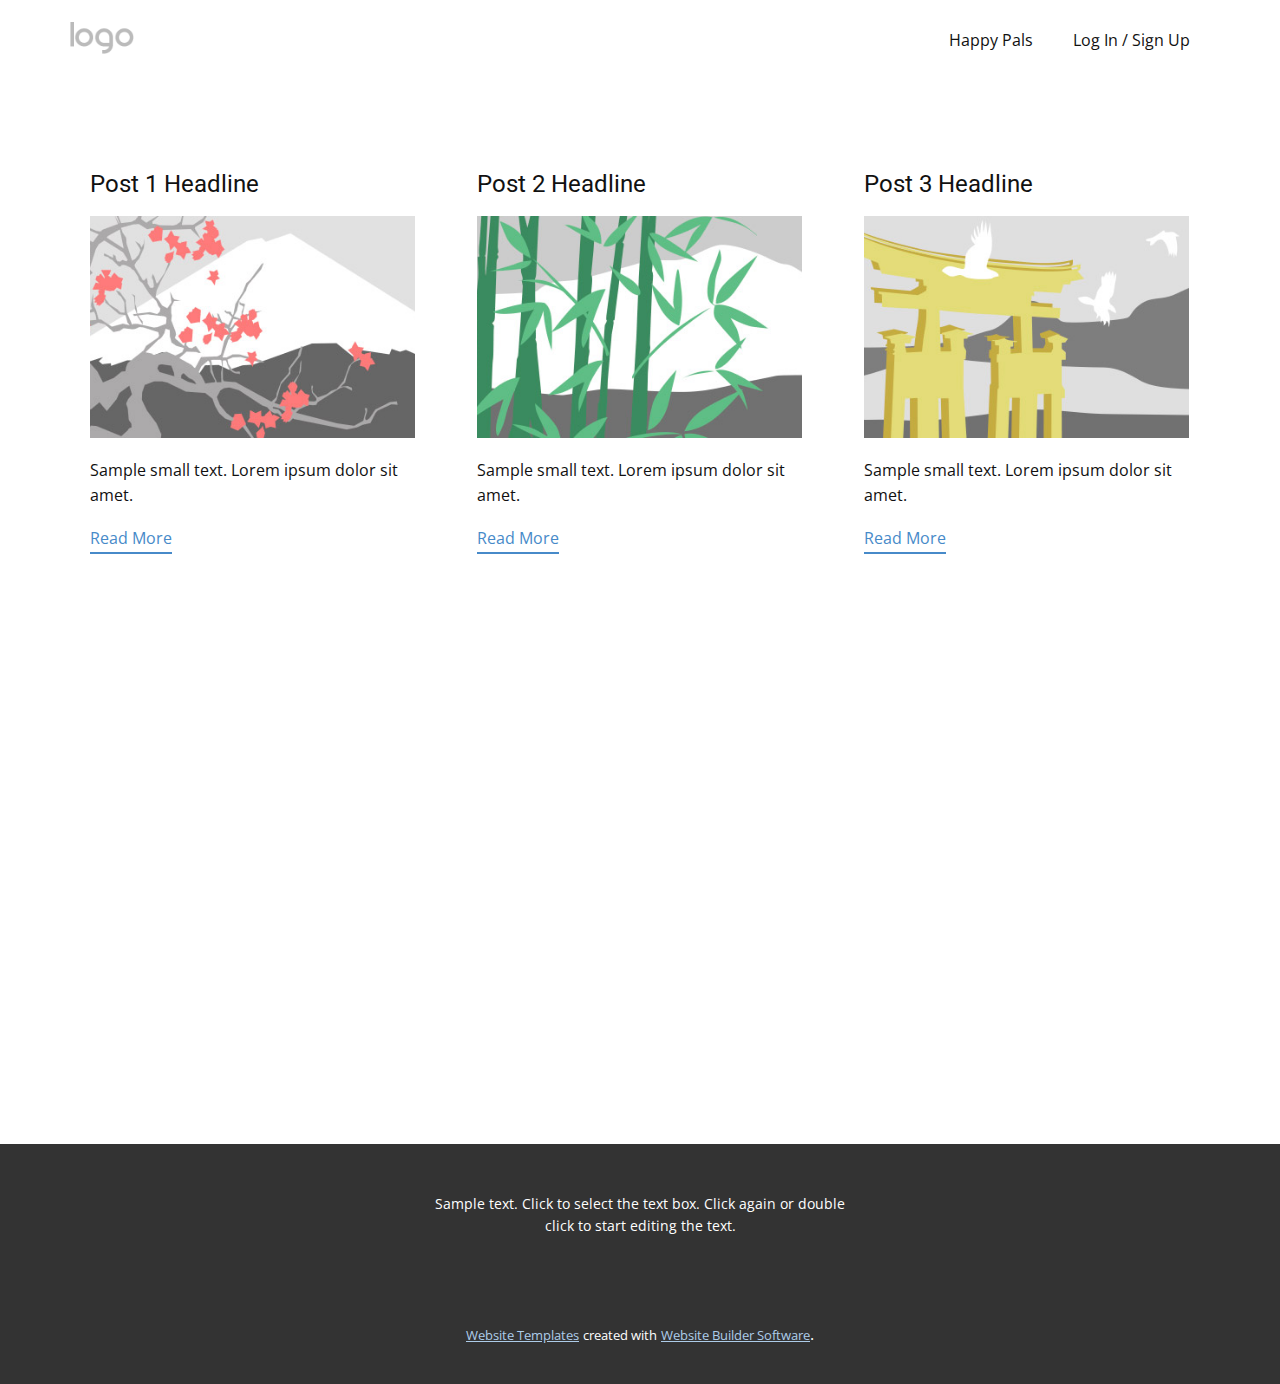
<file: Blog-Template.html>
<!DOCTYPE html>
<html style="font-size: 16px;">
  <head>
    <meta name="viewport" content="width=device-width, initial-scale=1.0">
    <meta charset="utf-8">
    <meta name="keywords" content="">
    <meta name="description" content="">
    <meta name="page_type" content="np-template-header-footer-from-plugin">
    <title>Blog Template</title>
    <link rel="stylesheet" href="nicepage.css" media="screen">
<link rel="stylesheet" href="Blog-Template.css" media="screen">
    <script class="u-script" type="text/javascript" src="jquery.js" defer=""></script>
    <script class="u-script" type="text/javascript" src="nicepage.js" defer=""></script>
    <meta name="generator" content="Nicepage 3.7.2, nicepage.com">
    <link id="u-theme-google-font" rel="stylesheet" href="https://fonts.googleapis.com/css?family=Roboto:100,100i,300,300i,400,400i,500,500i,700,700i,900,900i|Open+Sans:300,300i,400,400i,600,600i,700,700i,800,800i">
    
    
    
    <script type="application/ld+json">{
		"@context": "http://schema.org",
		"@type": "Organization",
		"name": "",
		"url": "index.html",
		"logo": "images/default-logo.png"
}</script>
    <meta property="og:title" content="Blog Template">
    <meta property="og:type" content="website">
    <meta name="theme-color" content="#478ac9">
    <link rel="canonical" href="index.html">
    <meta property="og:url" content="index.html">
  </head>
  <body class="u-body"><header class="u-clearfix u-header u-header" id="sec-d1b2"><div class="u-clearfix u-sheet u-valign-middle u-sheet-1">
        <a href="https://nicepage.com" class="u-image u-logo u-image-1">
          <img src="images/default-logo.png" class="u-logo-image u-logo-image-1">
        </a>
        <nav class="u-menu u-menu-dropdown u-offcanvas u-menu-1">
          <div class="menu-collapse" style="font-size: 1rem; letter-spacing: 0px;">
            <a class="u-button-style u-custom-left-right-menu-spacing u-custom-padding-bottom u-custom-top-bottom-menu-spacing u-nav-link u-text-active-palette-1-base u-text-hover-palette-2-base" href="#">
              <svg><use xmlns:xlink="http://www.w3.org/1999/xlink" xlink:href="#menu-hamburger"></use></svg>
              <svg version="1.1" xmlns="http://www.w3.org/2000/svg" xmlns:xlink="http://www.w3.org/1999/xlink"><defs><symbol id="menu-hamburger" viewBox="0 0 16 16" style="width: 16px; height: 16px;"><rect y="1" width="16" height="2"></rect><rect y="7" width="16" height="2"></rect><rect y="13" width="16" height="2"></rect>
</symbol>
</defs></svg>
            </a>
          </div>
          <div class="u-custom-menu u-nav-container">
            <ul class="u-nav u-unstyled u-nav-1"><li class="u-nav-item"><a class="u-button-style u-nav-link u-text-active-palette-1-base u-text-hover-palette-2-base" href="Happy-Pals.html" style="padding: 10px 20px;">Happy Pals</a>
</li><li class="u-nav-item"><a class="u-button-style u-nav-link u-text-active-palette-1-base u-text-hover-palette-2-base" href="Application/login.php" style="padding: 10px 20px;">Log In / Sign Up</a>
</li></ul>
          </div>
          <div class="u-custom-menu u-nav-container-collapse">
            <div class="u-black u-container-style u-inner-container-layout u-opacity u-opacity-95 u-sidenav">
              <div class="u-sidenav-overflow">
                <div class="u-menu-close"></div>
                <ul class="u-align-center u-nav u-popupmenu-items u-unstyled u-nav-2"><li class="u-nav-item"><a class="u-button-style u-nav-link" href="Happy-Pals.html" style="padding: 10px 20px;">Happy Pals</a>
</li><li class="u-nav-item"><a class="u-button-style u-nav-link" href="Application/login.php" style="padding: 10px 20px;">Log In / Sign Up</a>
</li></ul>
              </div>
            </div>
            <div class="u-black u-menu-overlay u-opacity u-opacity-70"></div>
          </div>
        </nav>
      </div></header>
    <section class="u-clearfix u-section-1" id="sec-8a59">
      <div class="u-clearfix u-sheet u-valign-middle u-sheet-1"><!--blog--><!--blog_options_json--><!--{"type":"Recent","source":"","tags":"","count":3}--><!--/blog_options_json-->
        <div class="u-blog u-expanded-width u-repeater u-repeater-1"><!--blog_post-->
          <div class="u-blog-post u-container-style u-repeater-item u-white u-repeater-item-1">
            <div class="u-container-layout u-similar-container u-valign-top u-container-layout-1"><!--blog_post_header-->
              <h4 class="u-blog-control u-text u-text-1">
                <a class="u-post-header-link" href="blog/post.html"><!--blog_post_header_content-->Post 1 Headline<!--/blog_post_header_content--></a>
              </h4><!--/blog_post_header--><!--blog_post_image-->
              <img alt="" class="u-blog-control u-expanded-width u-image u-image-default u-image-1" src="images/2.jpeg"><!--/blog_post_image--><!--blog_post_content-->
              <div class="u-blog-control u-post-content u-text u-text-2"><!--blog_post_content_content-->Sample small text. Lorem ipsum dolor sit amet.<!--/blog_post_content_content--></div><!--/blog_post_content--><!--blog_post_readmore-->
              <a href="blog/post.html" class="u-blog-control u-border-2 u-border-palette-1-base u-btn u-btn-rectangle u-button-style u-none u-btn-1"><!--blog_post_readmore_content-->Read More<!--/blog_post_readmore_content--></a><!--/blog_post_readmore-->
            </div>
          </div><!--/blog_post--><!--blog_post-->
          <div class="u-blog-post u-container-style u-repeater-item u-video-cover u-white">
            <div class="u-container-layout u-similar-container u-valign-top u-container-layout-2"><!--blog_post_header-->
              <h4 class="u-blog-control u-text u-text-3">
                <a class="u-post-header-link" href="blog/post-1.html"><!--blog_post_header_content-->Post 2 Headline<!--/blog_post_header_content--></a>
              </h4><!--/blog_post_header--><!--blog_post_image-->
              <img alt="" class="u-blog-control u-expanded-width u-image u-image-default u-image-2" src="images/3.jpeg"><!--/blog_post_image--><!--blog_post_content-->
              <div class="u-blog-control u-post-content u-text u-text-4"><!--blog_post_content_content-->Sample small text. Lorem ipsum dolor sit amet.<!--/blog_post_content_content--></div><!--/blog_post_content--><!--blog_post_readmore-->
              <a href="blog/post-1.html" class="u-blog-control u-border-2 u-border-palette-1-base u-btn u-btn-rectangle u-button-style u-none u-btn-2"><!--blog_post_readmore_content-->Read More<!--/blog_post_readmore_content--></a><!--/blog_post_readmore-->
            </div>
          </div><!--/blog_post--><!--blog_post-->
          <div class="u-blog-post u-container-style u-repeater-item u-video-cover u-white">
            <div class="u-container-layout u-similar-container u-valign-top u-container-layout-3"><!--blog_post_header-->
              <h4 class="u-blog-control u-text u-text-5">
                <a class="u-post-header-link" href="blog/post-2.html"><!--blog_post_header_content-->Post 3 Headline<!--/blog_post_header_content--></a>
              </h4><!--/blog_post_header--><!--blog_post_image-->
              <img alt="" class="u-blog-control u-expanded-width u-image u-image-default u-image-3" src="images/4.jpeg"><!--/blog_post_image--><!--blog_post_content-->
              <div class="u-blog-control u-post-content u-text u-text-6"><!--blog_post_content_content-->Sample small text. Lorem ipsum dolor sit amet.<!--/blog_post_content_content--></div><!--/blog_post_content--><!--blog_post_readmore-->
              <a href="blog/post-2.html" class="u-blog-control u-border-2 u-border-palette-1-base u-btn u-btn-rectangle u-button-style u-none u-btn-3"><!--blog_post_readmore_content-->Read More<!--/blog_post_readmore_content--></a><!--/blog_post_readmore-->
            </div>
          </div><!--/blog_post-->
        </div><!--/blog-->
      </div>
    </section>
    <section class="u-clearfix u-section-2" id="sec-41b0">
      <div class="u-clearfix u-sheet u-sheet-1"></div>
    </section>
    
    
    <footer class="u-align-center u-clearfix u-footer u-grey-80 u-footer" id="sec-a68e"><div class="u-clearfix u-sheet u-sheet-1">
        <p class="u-small-text u-text u-text-variant u-text-1">Sample text. Click to select the text box. Click again or double click to start editing the text.</p>
      </div></footer>
    <section class="u-backlink u-clearfix u-grey-80">
      <a class="u-link" href="https://nicepage.com/website-templates" target="_blank">
        <span>Website Templates</span>
      </a>
      <p class="u-text">
        <span>created with</span>
      </p>
      <a class="u-link" href="https://nicepage.com/" target="_blank">
        <span>Website Builder Software</span>
      </a>. 
    </section>
  </body>
</html>
</file>
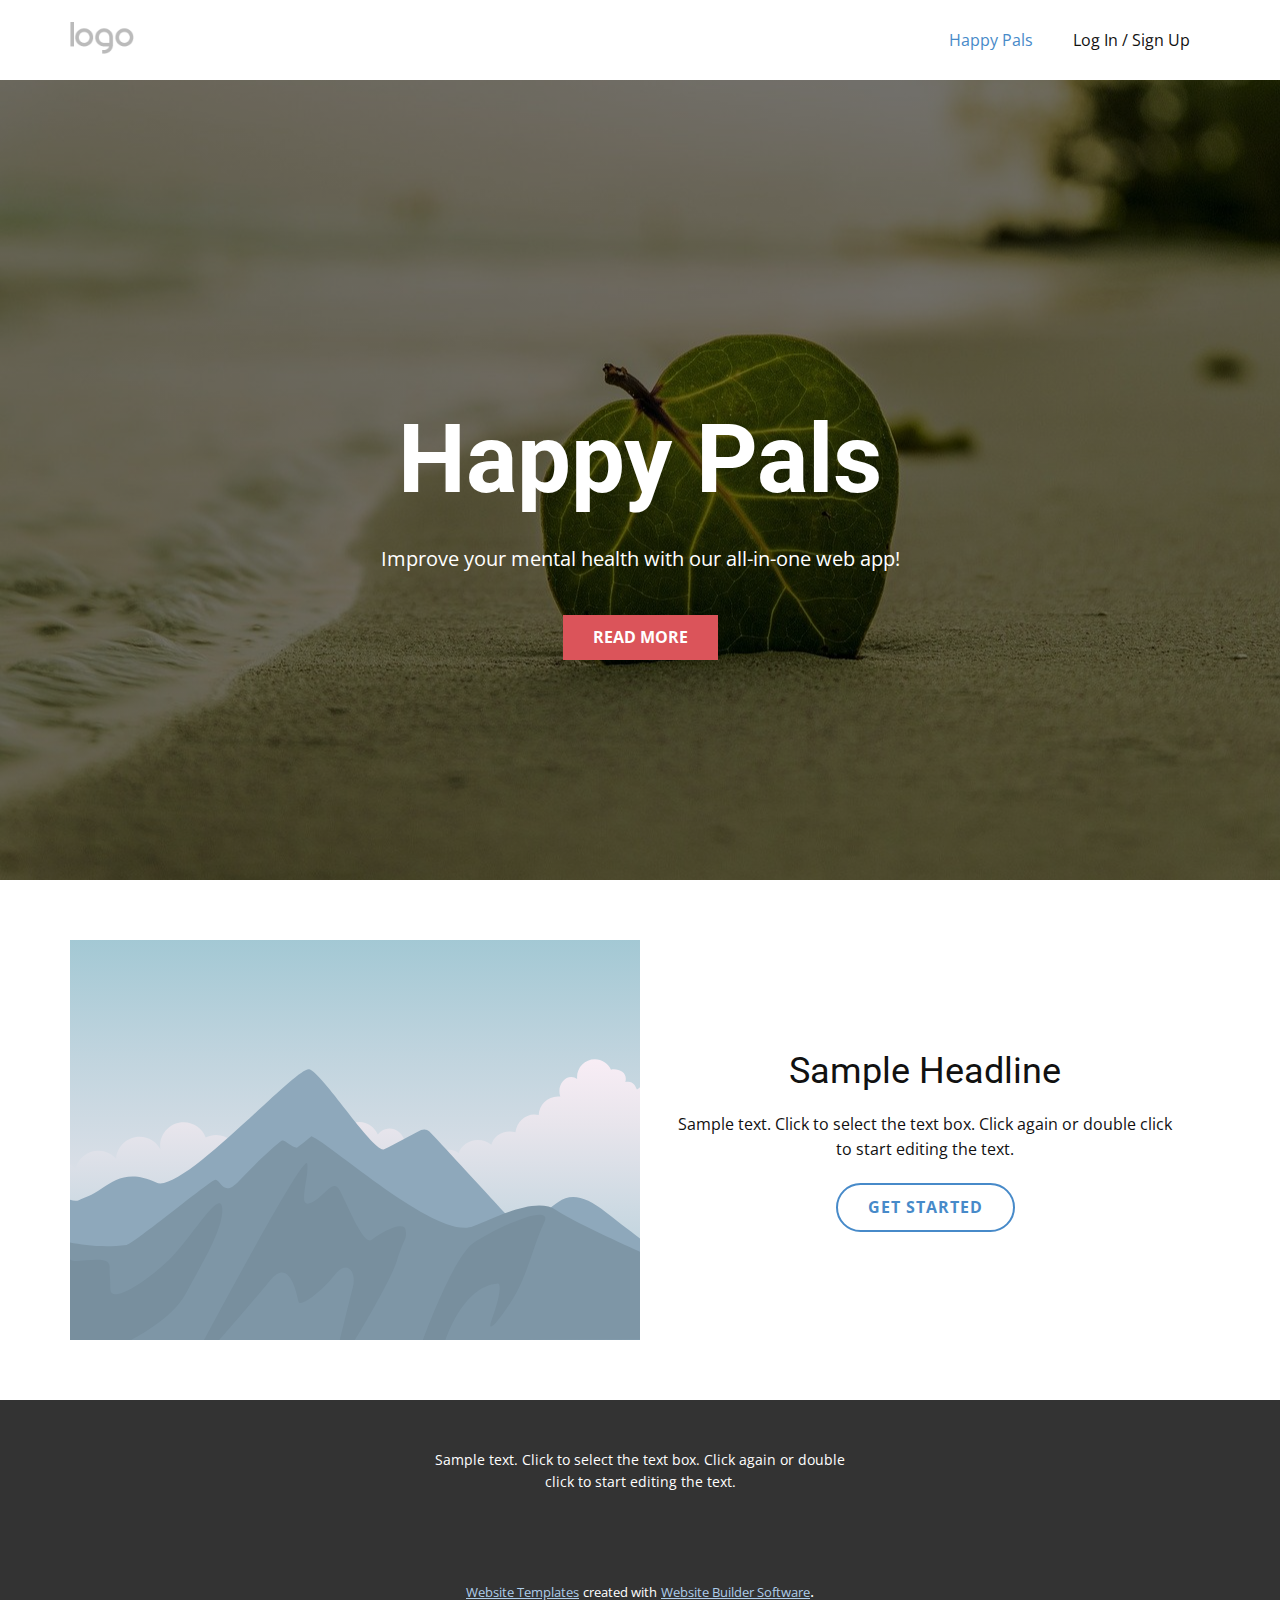
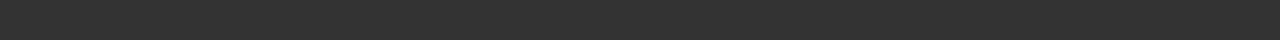
<file: Happy-Pals.html>
<!DOCTYPE html>
<html style="font-size: 16px;">
  <head>
    <meta name="viewport" content="width=device-width, initial-scale=1.0">
    <meta charset="utf-8">
    <meta name="keywords" content="INTUITIVE">
    <meta name="description" content="">
    <meta name="page_type" content="np-template-header-footer-from-plugin">
    <title>Happy Pals</title>
    <link rel="stylesheet" href="nicepage.css" media="screen">
<link rel="stylesheet" href="Happy-Pals.css" media="screen">
    <script class="u-script" type="text/javascript" src="jquery.js" defer=""></script>
    <script class="u-script" type="text/javascript" src="nicepage.js" defer=""></script>
    <meta name="generator" content="Nicepage 3.7.2, nicepage.com">
    <link id="u-theme-google-font" rel="stylesheet" href="https://fonts.googleapis.com/css?family=Roboto:100,100i,300,300i,400,400i,500,500i,700,700i,900,900i|Open+Sans:300,300i,400,400i,600,600i,700,700i,800,800i">
    
    
    
    <script type="application/ld+json">{
		"@context": "http://schema.org",
		"@type": "Organization",
		"name": "",
		"url": "index.html",
		"logo": "images/default-logo.png"
}</script>
    <meta property="og:title" content="Happy Pals">
    <meta property="og:type" content="website">
    <meta name="theme-color" content="#478ac9">
    <link rel="canonical" href="index.html">
    <meta property="og:url" content="index.html">
  </head>
  <body class="u-body"><header class="u-clearfix u-header u-header" id="sec-d1b2"><div class="u-clearfix u-sheet u-valign-middle u-sheet-1">
        <a href="https://nicepage.com" class="u-image u-logo u-image-1">
          <img src="images/default-logo.png" class="u-logo-image u-logo-image-1">
        </a>
        <nav class="u-menu u-menu-dropdown u-offcanvas u-menu-1">
          <div class="menu-collapse" style="font-size: 1rem; letter-spacing: 0px;">
            <a class="u-button-style u-custom-left-right-menu-spacing u-custom-padding-bottom u-custom-top-bottom-menu-spacing u-nav-link u-text-active-palette-1-base u-text-hover-palette-2-base" href="#">
              <svg><use xmlns:xlink="http://www.w3.org/1999/xlink" xlink:href="#menu-hamburger"></use></svg>
              <svg version="1.1" xmlns="http://www.w3.org/2000/svg" xmlns:xlink="http://www.w3.org/1999/xlink"><defs><symbol id="menu-hamburger" viewBox="0 0 16 16" style="width: 16px; height: 16px;"><rect y="1" width="16" height="2"></rect><rect y="7" width="16" height="2"></rect><rect y="13" width="16" height="2"></rect>
</symbol>
</defs></svg>
            </a>
          </div>
          <div class="u-custom-menu u-nav-container">
            <ul class="u-nav u-unstyled u-nav-1"><li class="u-nav-item"><a class="u-button-style u-nav-link u-text-active-palette-1-base u-text-hover-palette-2-base" href="Happy-Pals.html" style="padding: 10px 20px;">Happy Pals</a>
</li><li class="u-nav-item"><a class="u-button-style u-nav-link u-text-active-palette-1-base u-text-hover-palette-2-base" href="Application/login.php" style="padding: 10px 20px;">Log In / Sign Up</a>
</li></ul>
          </div>
          <div class="u-custom-menu u-nav-container-collapse">
            <div class="u-black u-container-style u-inner-container-layout u-opacity u-opacity-95 u-sidenav">
              <div class="u-sidenav-overflow">
                <div class="u-menu-close"></div>
                <ul class="u-align-center u-nav u-popupmenu-items u-unstyled u-nav-2"><li class="u-nav-item"><a class="u-button-style u-nav-link" href="Happy-Pals.html" style="padding: 10px 20px;">Happy Pals</a>
</li><li class="u-nav-item"><a class="u-button-style u-nav-link" href="Application/login.php" style="padding: 10px 20px;">Log In / Sign Up</a>
</li></ul>
              </div>
            </div>
            <div class="u-black u-menu-overlay u-opacity u-opacity-70"></div>
          </div>
        </nav>
      </div></header>
    <section class="u-align-center u-clearfix u-image u-shading u-section-1" src="" id="sec-ab82" data-image-width="1280" data-image-height="853">
      <div class="u-clearfix u-sheet u-sheet-1">
        <h1 class="u-text u-title u-text-1">Happy Pals</h1>
        <p class="u-large-text u-text u-text-variant u-text-2">Improve your mental health with our all-in-one web app!</p>
        <a href="#" class="u-btn u-button-style u-palette-2-base u-btn-1" data-animation-name="fadeIn" data-animation-duration="1000" data-animation-delay="0">Read More</a>
      </div>
    </section>
    <section class="u-clearfix u-section-2" id="sec-7153">
      <div class="u-clearfix u-sheet u-sheet-1">
        <div class="u-clearfix u-expanded-width u-layout-wrap u-layout-wrap-1">
          <div class="u-layout">
            <div class="u-layout-row">
              <div class="u-container-style u-image u-layout-cell u-size-30 u-image-1" data-image-width="400" data-image-height="265">
                <div class="u-container-layout u-container-layout-1"></div>
              </div>
              <div class="u-align-center u-container-style u-layout-cell u-size-30 u-layout-cell-2">
                <div class="u-container-layout u-container-layout-2">
                  <h2 class="u-text u-text-1">Sample Headline</h2>
                  <p class="u-text u-text-2">Sample text. Click to select the text box. Click again or double click to start editing the text.</p>
                  <a href="Application/login.php" class="u-border-2 u-border-hover-palette-1-base u-border-palette-1-base u-btn u-btn-round u-button-style u-hover-palette-1-base u-none u-radius-50 u-btn-1">Get Started</a>
                </div>
              </div>
            </div>
          </div>
        </div>
      </div>
    </section>
    
    
    <footer class="u-align-center u-clearfix u-footer u-grey-80 u-footer" id="sec-a68e"><div class="u-clearfix u-sheet u-sheet-1">
        <p class="u-small-text u-text u-text-variant u-text-1">Sample text. Click to select the text box. Click again or double click to start editing the text.</p>
      </div></footer>
    <section class="u-backlink u-clearfix u-grey-80">
      <a class="u-link" href="https://nicepage.com/website-templates" target="_blank">
        <span>Website Templates</span>
      </a>
      <p class="u-text">
        <span>created with</span>
      </p>
      <a class="u-link" href="https://nicepage.com/" target="_blank">
        <span>Website Builder Software</span>
      </a>. 
    </section>
  </body>
</html>
</file>
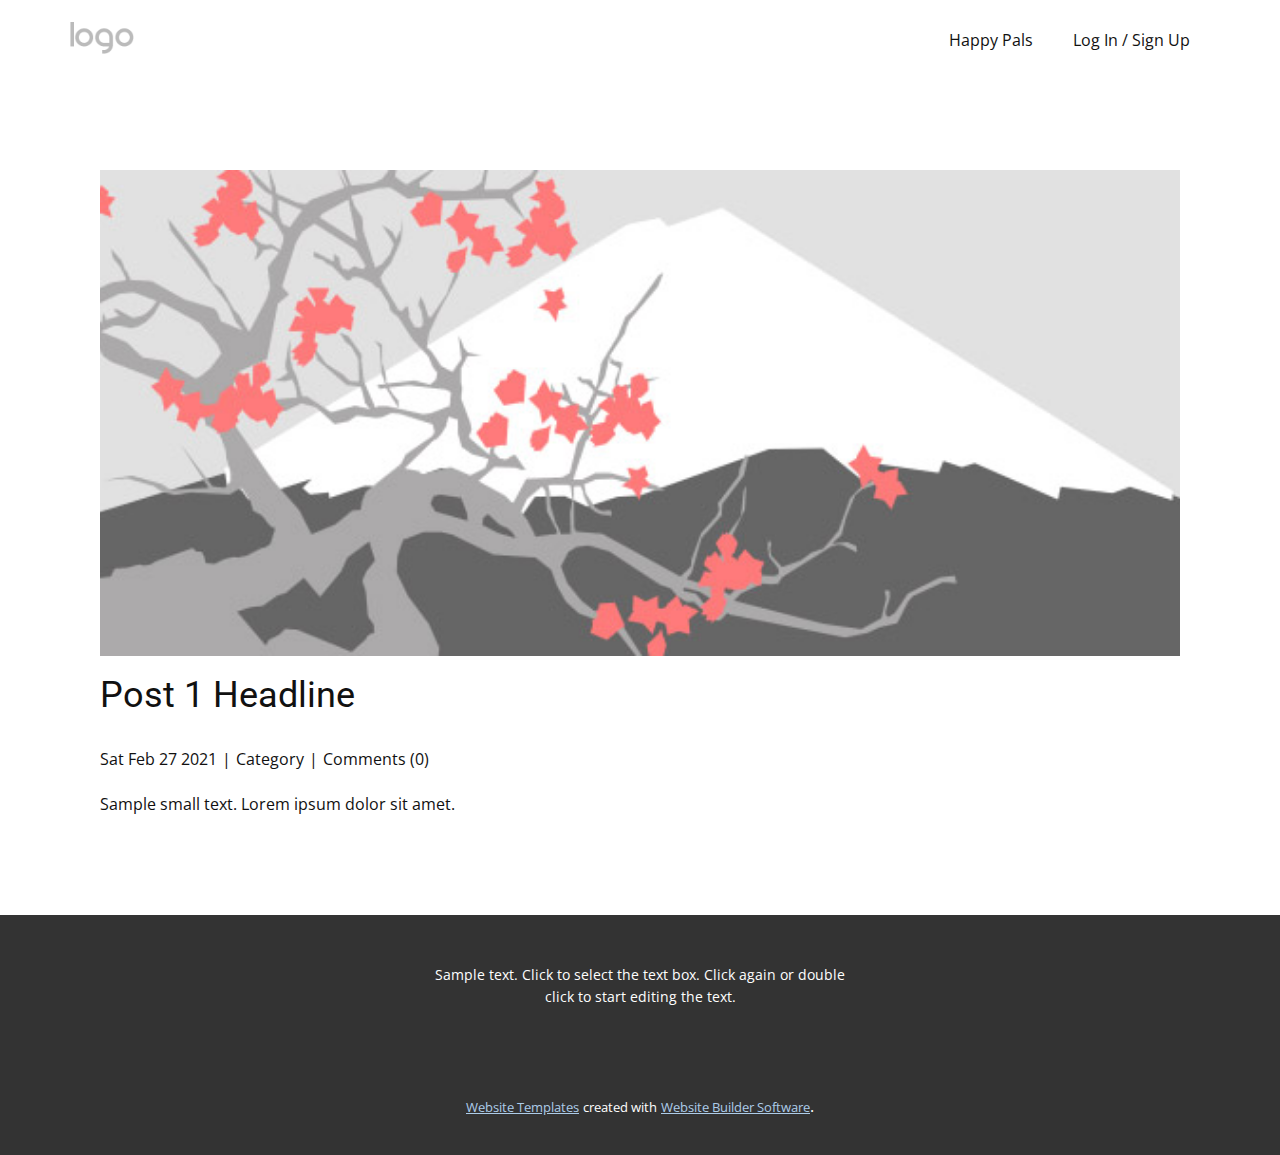
<file: Post-Template.html>
<!DOCTYPE html>
<html style="font-size: 16px;">
  <head>
    <meta name="viewport" content="width=device-width, initial-scale=1.0">
    <meta charset="utf-8">
    <meta name="keywords" content="Post 1 Headline">
    <meta name="description" content="">
    <meta name="page_type" content="np-template-header-footer-from-plugin">
    <title>Post Template</title>
    <link rel="stylesheet" href="nicepage.css" media="screen">
<link rel="stylesheet" href="Post-Template.css" media="screen">
    <script class="u-script" type="text/javascript" src="jquery.js" defer=""></script>
    <script class="u-script" type="text/javascript" src="nicepage.js" defer=""></script>
    <meta name="generator" content="Nicepage 3.7.2, nicepage.com">
    <link id="u-theme-google-font" rel="stylesheet" href="https://fonts.googleapis.com/css?family=Roboto:100,100i,300,300i,400,400i,500,500i,700,700i,900,900i|Open+Sans:300,300i,400,400i,600,600i,700,700i,800,800i">
    
    
    <script type="application/ld+json">{
		"@context": "http://schema.org",
		"@type": "Organization",
		"name": "",
		"url": "index.html",
		"logo": "images/default-logo.png"
}</script>
    <meta property="og:title" content="Post Template">
    <meta property="og:type" content="website">
    <meta name="theme-color" content="#478ac9">
    <link rel="canonical" href="index.html">
    <meta property="og:url" content="index.html">
  </head>
  <body class="u-body"><header class="u-clearfix u-header u-header" id="sec-d1b2"><div class="u-clearfix u-sheet u-valign-middle u-sheet-1">
        <a href="https://nicepage.com" class="u-image u-logo u-image-1">
          <img src="images/default-logo.png" class="u-logo-image u-logo-image-1">
        </a>
        <nav class="u-menu u-menu-dropdown u-offcanvas u-menu-1">
          <div class="menu-collapse" style="font-size: 1rem; letter-spacing: 0px;">
            <a class="u-button-style u-custom-left-right-menu-spacing u-custom-padding-bottom u-custom-top-bottom-menu-spacing u-nav-link u-text-active-palette-1-base u-text-hover-palette-2-base" href="#">
              <svg><use xmlns:xlink="http://www.w3.org/1999/xlink" xlink:href="#menu-hamburger"></use></svg>
              <svg version="1.1" xmlns="http://www.w3.org/2000/svg" xmlns:xlink="http://www.w3.org/1999/xlink"><defs><symbol id="menu-hamburger" viewBox="0 0 16 16" style="width: 16px; height: 16px;"><rect y="1" width="16" height="2"></rect><rect y="7" width="16" height="2"></rect><rect y="13" width="16" height="2"></rect>
</symbol>
</defs></svg>
            </a>
          </div>
          <div class="u-custom-menu u-nav-container">
            <ul class="u-nav u-unstyled u-nav-1"><li class="u-nav-item"><a class="u-button-style u-nav-link u-text-active-palette-1-base u-text-hover-palette-2-base" href="Happy-Pals.html" style="padding: 10px 20px;">Happy Pals</a>
</li><li class="u-nav-item"><a class="u-button-style u-nav-link u-text-active-palette-1-base u-text-hover-palette-2-base" href="Application/login.php" style="padding: 10px 20px;">Log In / Sign Up</a>
</li></ul>
          </div>
          <div class="u-custom-menu u-nav-container-collapse">
            <div class="u-black u-container-style u-inner-container-layout u-opacity u-opacity-95 u-sidenav">
              <div class="u-sidenav-overflow">
                <div class="u-menu-close"></div>
                <ul class="u-align-center u-nav u-popupmenu-items u-unstyled u-nav-2"><li class="u-nav-item"><a class="u-button-style u-nav-link" href="Happy-Pals.html" style="padding: 10px 20px;">Happy Pals</a>
</li><li class="u-nav-item"><a class="u-button-style u-nav-link" href="Application/login.php" style="padding: 10px 20px;">Log In / Sign Up</a>
</li></ul>
              </div>
            </div>
            <div class="u-black u-menu-overlay u-opacity u-opacity-70"></div>
          </div>
        </nav>
      </div></header>
    <section class="u-align-center u-clearfix u-section-1" id="sec-3b74">
      <div class="u-clearfix u-sheet u-valign-middle-md u-valign-middle-sm u-valign-middle-xs u-sheet-1"><!--post_details--><!--post_details_options_json--><!--{"source":""}--><!--/post_details_options_json--><!--blog_post-->
        <div class="u-container-style u-expanded-width u-post-details u-post-details-1">
          <div class="u-container-layout u-valign-middle u-container-layout-1"><!--blog_post_image-->
            <img alt="" class="u-blog-control u-expanded-width u-image u-image-default u-image-1" src="images/2.jpeg"><!--/blog_post_image--><!--blog_post_header-->
            <h2 class="u-blog-control u-text u-text-1">
              <a class="u-post-header-link" href="blog/post.html"><!--blog_post_header_content-->Post 1 Headline<!--/blog_post_header_content--></a>
            </h2><!--/blog_post_header--><!--blog_post_metadata-->
            <div class="u-blog-control u-metadata u-metadata-1"><!--blog_post_metadata_date-->
              <span class="u-meta-date u-meta-icon"><!--blog_post_metadata_date_content-->Sat Feb 27 2021<!--/blog_post_metadata_date_content--></span><!--/blog_post_metadata_date--><!--blog_post_metadata_category-->
              <span class="u-meta-category u-meta-icon"><!--blog_post_metadata_category_content-->Category<!--/blog_post_metadata_category_content--></span><!--/blog_post_metadata_category--><!--blog_post_metadata_comments-->
              <span class="u-meta-comments u-meta-icon"><!--blog_post_metadata_comments_content-->Comments (0)<!--/blog_post_metadata_comments_content--></span><!--/blog_post_metadata_comments-->
            </div><!--/blog_post_metadata--><!--blog_post_content-->
            <div class="u-align-justify u-blog-control u-post-content u-text u-text-2"><!--blog_post_content_content-->Sample small text. Lorem ipsum dolor sit amet.<!--/blog_post_content_content--></div><!--/blog_post_content-->
          </div>
        </div><!--/blog_post--><!--/post_details-->
      </div>
    </section>
    
    
    <footer class="u-align-center u-clearfix u-footer u-grey-80 u-footer" id="sec-a68e"><div class="u-clearfix u-sheet u-sheet-1">
        <p class="u-small-text u-text u-text-variant u-text-1">Sample text. Click to select the text box. Click again or double click to start editing the text.</p>
      </div></footer>
    <section class="u-backlink u-clearfix u-grey-80">
      <a class="u-link" href="https://nicepage.com/website-templates" target="_blank">
        <span>Website Templates</span>
      </a>
      <p class="u-text">
        <span>created with</span>
      </p>
      <a class="u-link" href="https://nicepage.com/" target="_blank">
        <span>Website Builder Software</span>
      </a>. 
    </section>
  </body>
</html>
</file>
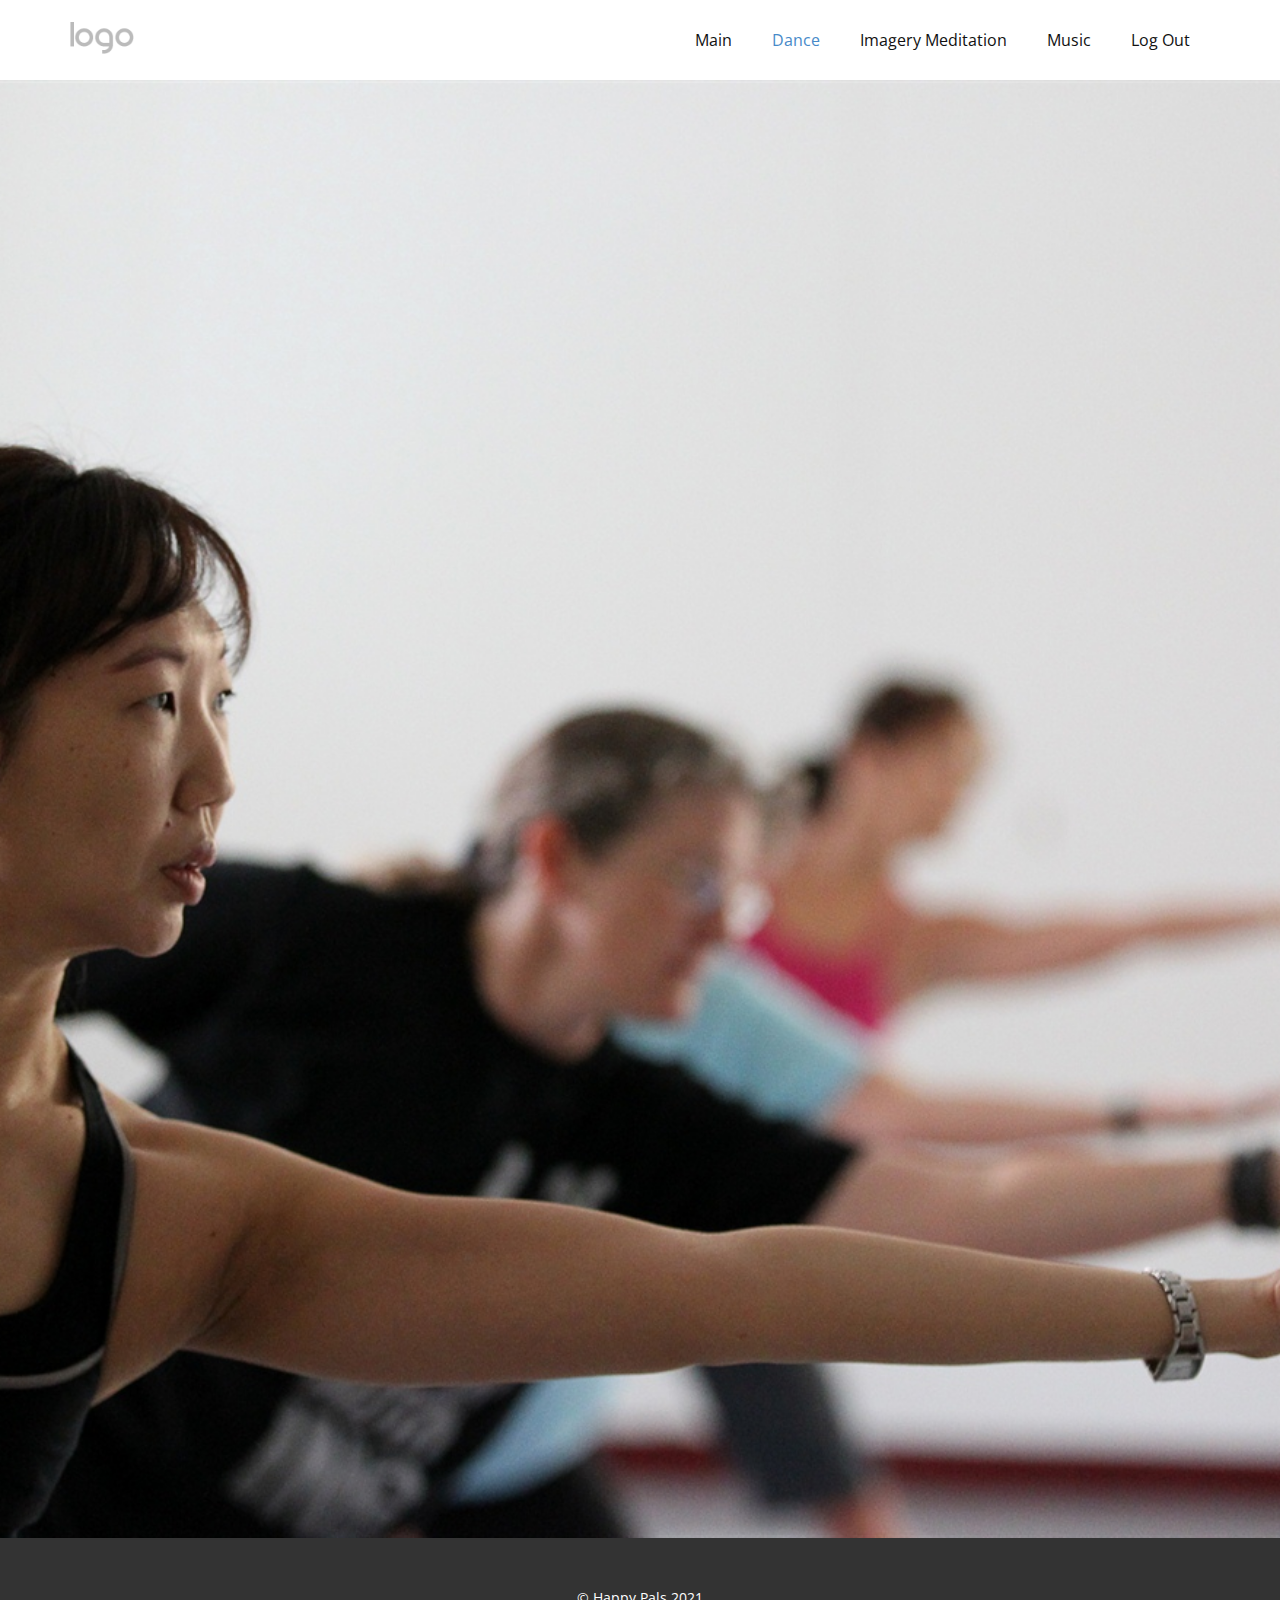
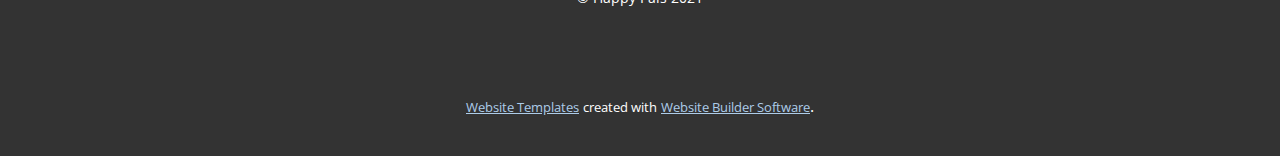
<file: Application/Dance.html>
<!DOCTYPE html>
<html style="font-size: 16px;">
  <head>
    <meta name="viewport" content="width=device-width, initial-scale=1.0">
    <meta charset="utf-8">
    <meta name="keywords" content="Happy Pals, Mental Health">
    <meta name="description" content="">
    <meta name="page_type" content="np-template-header-footer-from-plugin">
    <title>Dance</title>
    <link rel="stylesheet" href="nicepage.css" media="screen">
<link rel="stylesheet" href="Dance.css" media="screen">
    <script class="u-script" type="text/javascript" src="jquery.js" defer=""></script>
    <script class="u-script" type="text/javascript" src="nicepage.js" defer=""></script>
    <meta name="generator" content="Nicepage 3.7.2, nicepage.com">
    <link id="u-theme-google-font" rel="stylesheet" href="https://fonts.googleapis.com/css?family=Roboto:100,100i,300,300i,400,400i,500,500i,700,700i,900,900i|Open+Sans:300,300i,400,400i,600,600i,700,700i,800,800i">
    
    
    <script type="application/ld+json">{
		"@context": "http://schema.org",
		"@type": "Organization",
		"name": "",
		"url": "index.html",
		"logo": "images/default-logo.png"
}</script>
    <meta property="og:title" content="Dance">
    <meta property="og:type" content="website">
    <meta name="theme-color" content="#478ac9">
    <link rel="canonical" href="index.html">
    <meta property="og:url" content="index.html">
  </head>
  <body class="u-body"><header class="u-clearfix u-header u-header" id="sec-d1b2"><div class="u-clearfix u-sheet u-valign-middle u-sheet-1">
        <a href="https://nicepage.com" class="u-image u-logo u-image-1">
          <img src="images/default-logo.png" class="u-logo-image u-logo-image-1">
        </a>
        <nav class="u-menu u-menu-dropdown u-offcanvas u-menu-1">
          <div class="menu-collapse" style="font-size: 1rem; letter-spacing: 0px;">
            <a class="u-button-style u-custom-left-right-menu-spacing u-custom-padding-bottom u-custom-top-bottom-menu-spacing u-nav-link u-text-active-palette-1-base u-text-hover-palette-2-base" href="#">
              <svg><use xmlns:xlink="http://www.w3.org/1999/xlink" xlink:href="#menu-hamburger"></use></svg>
              <svg version="1.1" xmlns="http://www.w3.org/2000/svg" xmlns:xlink="http://www.w3.org/1999/xlink"><defs><symbol id="menu-hamburger" viewBox="0 0 16 16" style="width: 16px; height: 16px;"><rect y="1" width="16" height="2"></rect><rect y="7" width="16" height="2"></rect><rect y="13" width="16" height="2"></rect>
</symbol>
</defs></svg>
            </a>
          </div>
          <div class="u-custom-menu u-nav-container">
            <ul class="u-nav u-unstyled u-nav-1"><li class="u-nav-item"><a class="u-button-style u-nav-link u-text-active-palette-1-base u-text-hover-palette-2-base" href="main.php" style="padding: 10px 20px;">Main</a>
</li><li class="u-nav-item"><a class="u-button-style u-nav-link u-text-active-palette-1-base u-text-hover-palette-2-base" href="Dance.html" style="padding: 10px 20px;">Dance</a>
</li><li class="u-nav-item"><a class="u-button-style u-nav-link u-text-active-palette-1-base u-text-hover-palette-2-base" href="Imagery-Meditation.html" style="padding: 10px 20px;">Imagery Meditation</a>
</li><li class="u-nav-item"><a class="u-button-style u-nav-link u-text-active-palette-1-base u-text-hover-palette-2-base" href="Music.html" style="padding: 10px 20px;">Music</a>
</li><li class="u-nav-item"><a class="u-button-style u-nav-link u-text-active-palette-1-base u-text-hover-palette-2-base" href="logout.php" style="padding: 10px 20px;">Log Out</a>
</li></ul>
          </div>
          <div class="u-custom-menu u-nav-container-collapse">
            <div class="u-black u-container-style u-inner-container-layout u-opacity u-opacity-95 u-sidenav">
              <div class="u-sidenav-overflow">
                <div class="u-menu-close"></div>
                <ul class="u-align-center u-nav u-popupmenu-items u-unstyled u-nav-2"><li class="u-nav-item"><a class="u-button-style u-nav-link" href="main.php" style="padding: 10px 20px;">Main</a>
</li><li class="u-nav-item"><a class="u-button-style u-nav-link" href="Dance.html" style="padding: 10px 20px;">Dance</a>
</li><li class="u-nav-item"><a class="u-button-style u-nav-link" href="Imagery-Meditation.html" style="padding: 10px 20px;">Imagery Meditation</a>
</li><li class="u-nav-item"><a class="u-button-style u-nav-link" href="Music.html" style="padding: 10px 20px;">Music</a>
</li><li class="u-nav-item"><a class="u-button-style u-nav-link" href="logout.php" style="padding: 10px 20px;">Log Out</a>
</li></ul>
              </div>
            </div>
            <div class="u-black u-menu-overlay u-opacity u-opacity-70"></div>
          </div>
        </nav>
      </div></header>
    <section class="u-align-center u-clearfix u-image u-section-1" id="sec-6211" data-image-width="1200" data-image-height="1600">
      <div class="u-clearfix u-sheet u-valign-middle u-sheet-1">
        <div class="u-clearfix u-gutter-30 u-layout-wrap u-layout-wrap-1">
          <div class="u-gutter-0 u-layout">
            <div class="u-layout-row">
              <div class="u-align-left u-container-style u-layout-cell u-size-30 u-layout-cell-1">
                <div class="u-container-layout u-container-layout-1">
                  <div class="u-align-left u-expanded u-video">
                    <div class="embed-responsive embed-responsive-1">
                      <iframe style="position: absolute;top: 0;left: 0;width: 100%;height: 100%;" class="embed-responsive-item" src="https://www.youtube.com/embed/-9EHdp1ynUU?mute=0&amp;showinfo=0&amp;controls=0&amp;start=0" frameborder="0" allowfullscreen=""></iframe>
                    </div>
                  </div>
                </div>
              </div>
              <div class="u-align-left u-container-style u-layout-cell u-size-30 u-layout-cell-2">
                <div class="u-container-layout u-container-layout-2">
                  <div class="u-align-left u-expanded u-video">
                    <div class="embed-responsive embed-responsive-2">
                      <iframe style="position: absolute;top: 0;left: 0;width: 100%;height: 100%;" class="embed-responsive-item" src="https://www.youtube.com/embed/0EI-de9YWP0?mute=0&amp;showinfo=0&amp;controls=0&amp;start=0" frameborder="0" allowfullscreen=""></iframe>
                    </div>
                  </div>
                </div>
              </div>
            </div>
          </div>
        </div>
      </div>
    </section>
    
    
    <footer class="u-align-center u-clearfix u-footer u-grey-80 u-footer" id="sec-a68e"><div class="u-clearfix u-sheet u-sheet-1">
        <p class="u-align-center u-small-text u-text u-text-variant u-text-1">© Happy Pals 2021</p>
      </div></footer>
    <section class="u-backlink u-clearfix u-grey-80">
      <a class="u-link" href="https://nicepage.com/website-templates" target="_blank">
        <span>Website Templates</span>
      </a>
      <p class="u-text">
        <span>created with</span>
      </p>
      <a class="u-link" href="https://nicepage.com/" target="_blank">
        <span>Website Builder Software</span>
      </a>. 
    </section>
  </body>
</html>
</file>
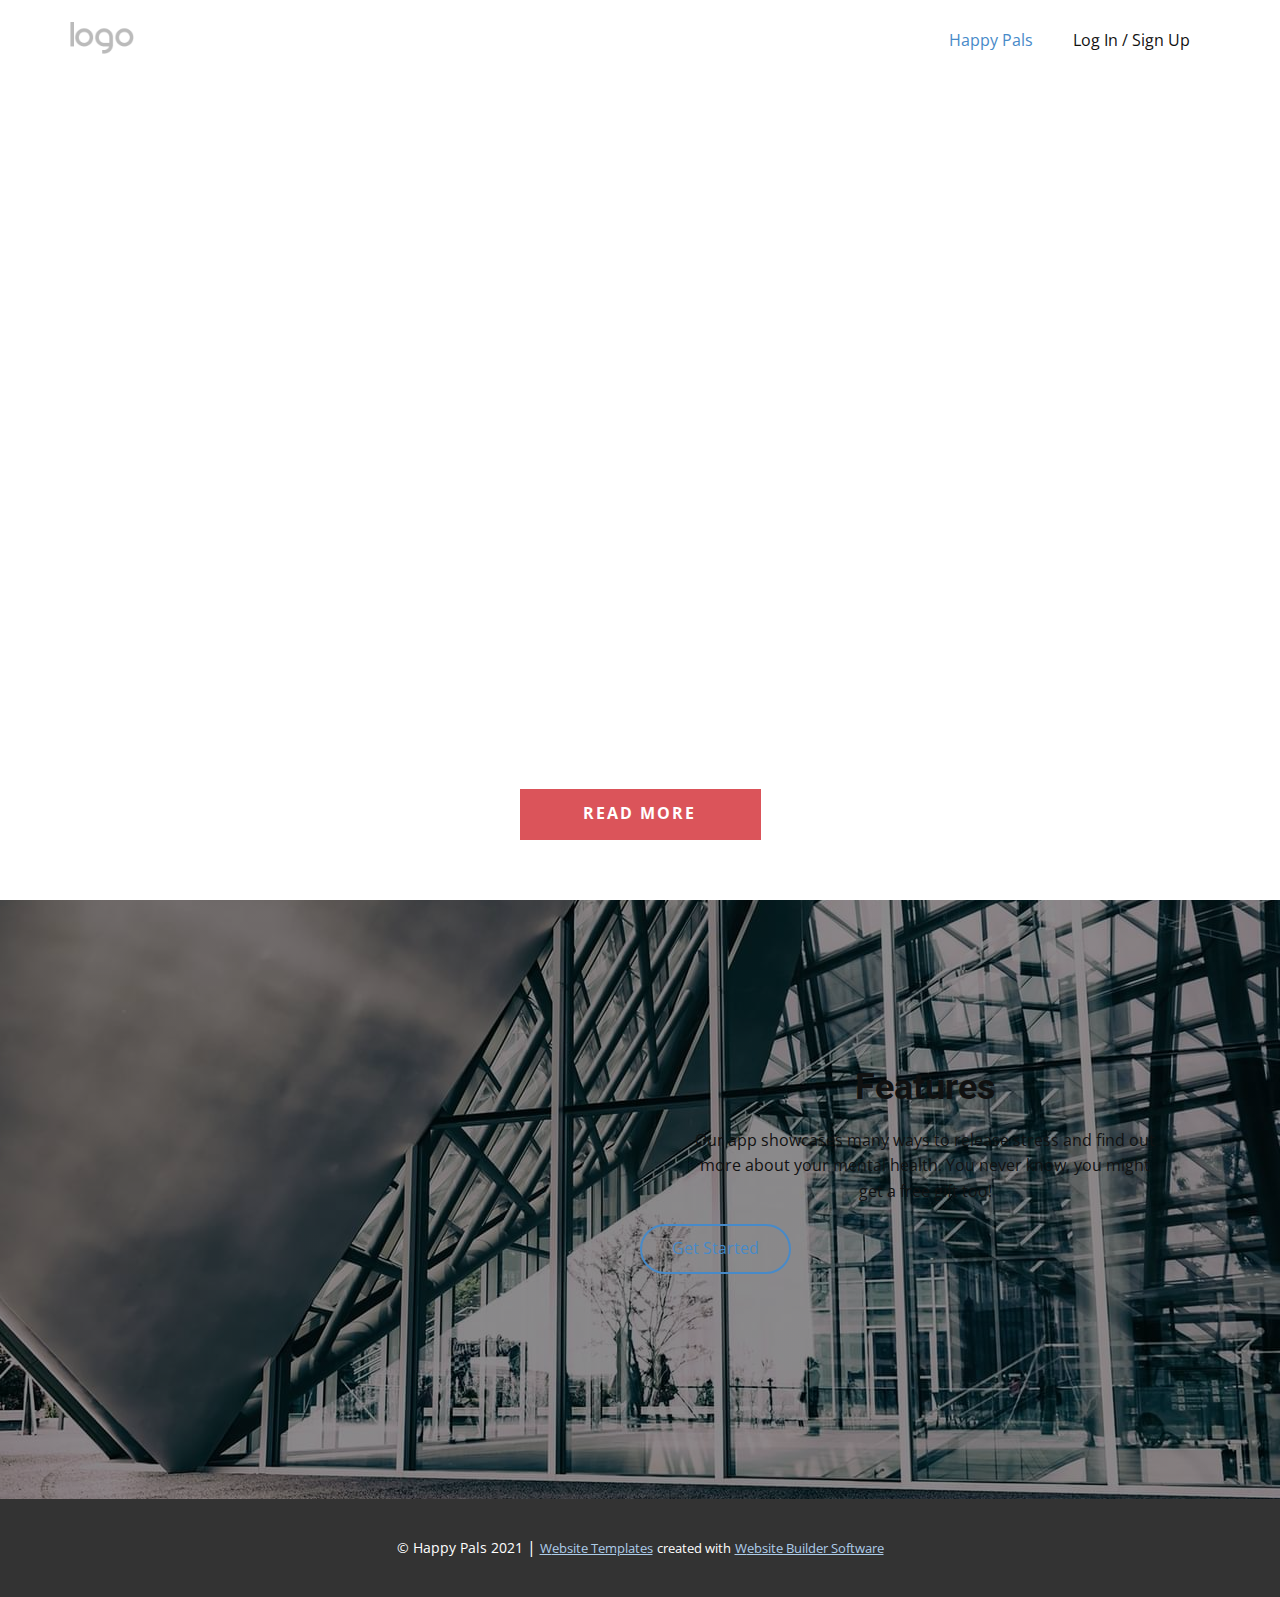
<file: Application/Happy-Pals.html>
<!DOCTYPE html>
<html style="font-size: 16px;">
  <head>
    <meta name="viewport" content="width=device-width, initial-scale=1.0">
    <meta charset="utf-8">
    <meta name="keywords" content="Happy Pals, Mental Health">
    <meta name="description" content="">
    <meta name="page_type" content="np-template-header-footer-from-plugin">
    <title>Happy Pals</title>
    <link rel="stylesheet" href="nicepage.css" media="screen">
<link rel="stylesheet" href="Happy-Pals.css" media="screen">
    <script class="u-script" type="text/javascript" src="jquery.js" defer=""></script>
    <script class="u-script" type="text/javascript" src="nicepage.js" defer=""></script>
    <meta name="generator" content="Nicepage 3.7.2, nicepage.com">
    <link id="u-theme-google-font" rel="stylesheet" href="https://fonts.googleapis.com/css?family=Roboto:100,100i,300,300i,400,400i,500,500i,700,700i,900,900i|Open+Sans:300,300i,400,400i,600,600i,700,700i,800,800i">
    
    
    
    <script type="application/ld+json">{
		"@context": "http://schema.org",
		"@type": "Organization",
		"name": "",
		"url": "index.html",
		"logo": "images/default-logo.png"
}</script>
    <meta property="og:title" content="Happy Pals">
    <meta property="og:type" content="website">
    <meta name="theme-color" content="#478ac9">
    <link rel="canonical" href="index.html">
    <meta property="og:url" content="index.html">
  </head>
  <body class="u-body"><header class="u-clearfix u-header u-header" id="sec-d1b2"><div class="u-clearfix u-sheet u-valign-middle u-sheet-1">
        <a href="https://nicepage.com" class="u-image u-logo u-image-1">
          <img src="images/default-logo.png" class="u-logo-image u-logo-image-1">
        </a>
        <nav class="u-menu u-menu-dropdown u-offcanvas u-menu-1">
          <div class="menu-collapse" style="font-size: 1rem; letter-spacing: 0px;">
            <a class="u-button-style u-custom-left-right-menu-spacing u-custom-padding-bottom u-custom-top-bottom-menu-spacing u-nav-link u-text-active-palette-1-base u-text-hover-palette-2-base" href="#">
              <svg><use xmlns:xlink="http://www.w3.org/1999/xlink" xlink:href="#menu-hamburger"></use></svg>
              <svg version="1.1" xmlns="http://www.w3.org/2000/svg" xmlns:xlink="http://www.w3.org/1999/xlink"><defs><symbol id="menu-hamburger" viewBox="0 0 16 16" style="width: 16px; height: 16px;"><rect y="1" width="16" height="2"></rect><rect y="7" width="16" height="2"></rect><rect y="13" width="16" height="2"></rect>
</symbol>
</defs></svg>
            </a>
          </div>
          <div class="u-custom-menu u-nav-container">
            <ul class="u-nav u-unstyled u-nav-1"><li class="u-nav-item"><a class="u-button-style u-nav-link u-text-active-palette-1-base u-text-hover-palette-2-base" href="Happy-Pals.html" style="padding: 10px 20px;">Happy Pals</a>
</li><li class="u-nav-item"><a class="u-button-style u-nav-link u-text-active-palette-1-base u-text-hover-palette-2-base" href="login.php" style="padding: 10px 20px;">Log In / Sign Up</a>
</li></ul>
          </div>
          <div class="u-custom-menu u-nav-container-collapse">
            <div class="u-black u-container-style u-inner-container-layout u-opacity u-opacity-95 u-sidenav">
              <div class="u-sidenav-overflow">
                <div class="u-menu-close"></div>
                <ul class="u-align-center u-nav u-popupmenu-items u-unstyled u-nav-2"><li class="u-nav-item"><a class="u-button-style u-nav-link" href="Happy-Pals.html" style="padding: 10px 20px;">Happy Pals</a>
</li><li class="u-nav-item"><a class="u-button-style u-nav-link" href="login.php" style="padding: 10px 20px;">Log In / Sign Up</a>
</li></ul>
              </div>
            </div>
            <div class="u-black u-menu-overlay u-opacity u-opacity-70"></div>
          </div>
        </nav>
      </div></header>
    <section class="u-align-center u-clearfix u-image u-shading u-section-1" src="" id="sec-ab82" data-image-width="1280" data-image-height="853">
      <div class="u-clearfix u-sheet u-sheet-1">
        <h1 class="u-text u-title u-text-1">Happy Pals</h1>
        <h1 class="u-text u-title u-text-2">Happy Pals</h1>
        <p class="u-large-text u-text u-text-variant u-text-3">Improve your mental health with our all-in-one web app!</p>
        <p class="u-large-text u-text u-text-variant u-text-4">Improve your mental health with our all-in-one web app!</p>
        <a href="Happy-Pals.html#sec-7153" data-page-id="10901810" class="u-btn u-button-style u-palette-2-base u-btn-1" data-animation-name="fadeIn" data-animation-duration="1000" data-animation-delay="0">Read More</a>
      </div>
    </section>
    <section class="u-clearfix u-section-2" id="sec-7153">
      <div class="u-clearfix u-sheet u-sheet-1">
        <div class="u-clearfix u-expanded-width u-layout-wrap u-layout-wrap-1">
          <div class="u-layout">
            <div class="u-layout-row">
              <div class="u-container-style u-image u-layout-cell u-size-30 u-image-1" data-image-width="400" data-image-height="265">
                <div class="u-container-layout u-container-layout-1"></div>
              </div>
              <div class="u-align-center u-container-style u-layout-cell u-size-30 u-layout-cell-2">
                <div class="u-container-layout u-container-layout-2">
                  <h2 class="u-text u-text-1">Features</h2>
                  <p class="u-text u-text-2">Our app showcases many ways to release stress and find out<br>more about your mental health. You never&nbsp;know,&nbsp;you might<br>get a free gift too!
                  </p>
                  <a href="login.php" class="u-border-2 u-border-hover-palette-1-base u-border-palette-1-base u-btn u-btn-round u-button-style u-hover-palette-1-base u-none u-radius-50 u-btn-1">Get Started</a>
                </div>
              </div>
            </div>
          </div>
        </div>
      </div>
    </section>
    
    <section class="u-backlink u-clearfix u-grey-80">
	<p class="u-align-center u-small-text u-text u-text-variant u-text-1">© Happy Pals 2021</p> | 
      <a class="u-link" href="https://nicepage.com/website-templates" target="_blank">
        <span>Website Templates</span>
      </a>
      <p class="u-text">
        <span>created with</span>
      </p>
      <a class="u-link" href="https://nicepage.com/" target="_blank">
        <span>Website Builder Software</span>
      </a>
    </section>
  </body>
</html>
</file>
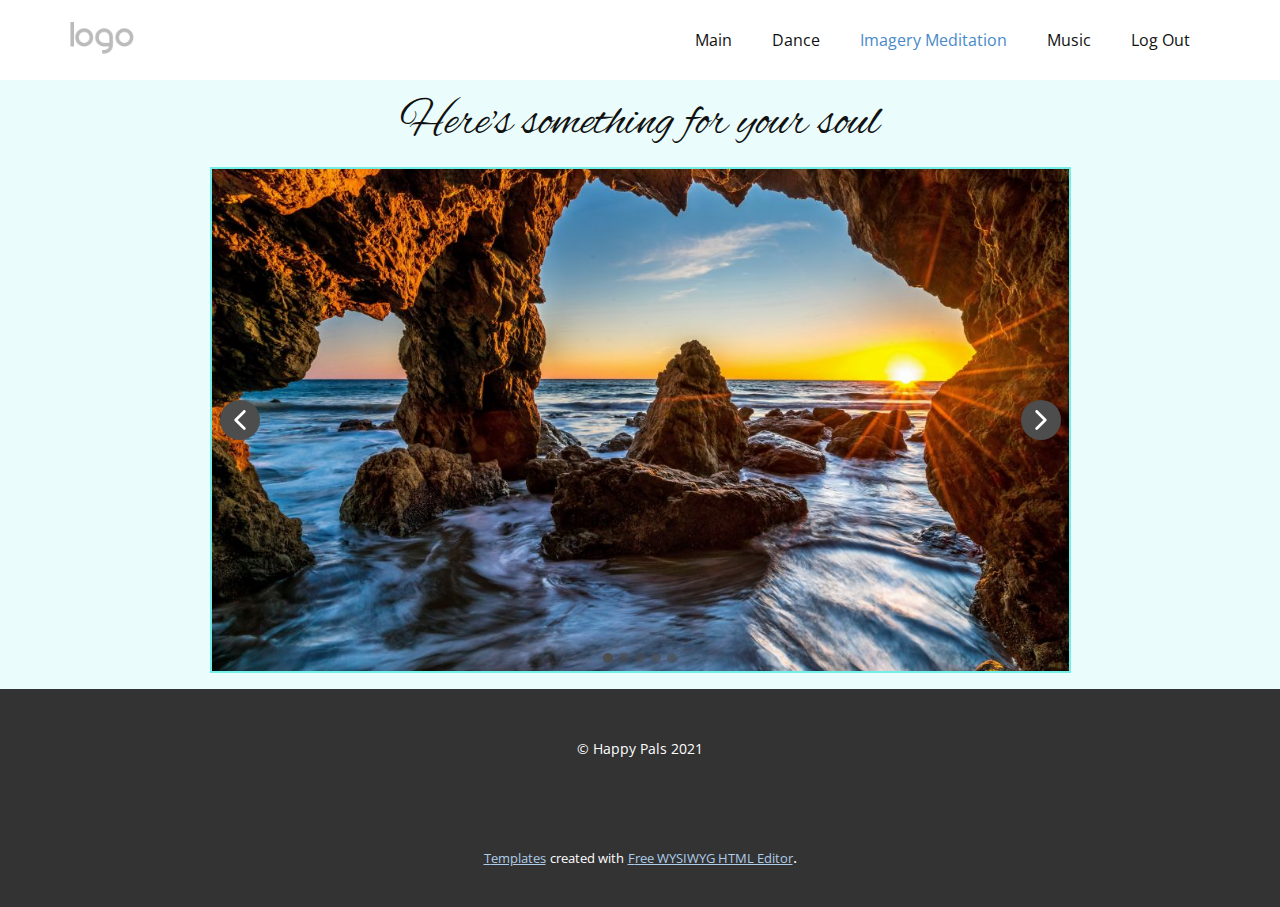
<file: Application/Imagery-Meditation.html>
<!DOCTYPE html>
<html style="font-size: 16px;">
  <head>
    <meta name="viewport" content="width=device-width, initial-scale=1.0">
    <meta charset="utf-8">
    <meta name="keywords" content="Here's something for your soul">
    <meta name="description" content="">
    <meta name="page_type" content="np-template-header-footer-from-plugin">
    <title>Imagery Meditation</title>
    <link rel="stylesheet" href="nicepage.css" media="screen">
<link rel="stylesheet" href="Imagery-Meditation.css" media="screen">
    <script class="u-script" type="text/javascript" src="jquery.js" defer=""></script>
    <script class="u-script" type="text/javascript" src="nicepage.js" defer=""></script>
    <meta name="generator" content="Nicepage 3.7.2, nicepage.com">
    
    
    
    
    
    <link id="u-theme-google-font" rel="stylesheet" href="https://fonts.googleapis.com/css?family=Roboto:100,100i,300,300i,400,400i,500,500i,700,700i,900,900i|Open+Sans:300,300i,400,400i,600,600i,700,700i,800,800i">
    <link id="u-page-google-font" rel="stylesheet" href="https://fonts.googleapis.com/css?family=Alex+Brush:400">
    
    
    <script type="application/ld+json">{
		"@context": "http://schema.org",
		"@type": "Organization",
		"name": "",
		"url": "index.html",
		"logo": "images/default-logo.png"
}</script>
    <meta property="og:title" content="Imagery Meditation">
    <meta property="og:type" content="website">
    <meta name="theme-color" content="#478ac9">
    <link rel="canonical" href="index.html">
    <meta property="og:url" content="index.html">
  </head>
  <body class="u-body"><header class="u-clearfix u-header u-header" id="sec-d1b2"><div class="u-clearfix u-sheet u-valign-middle u-sheet-1">
        <a href="https://nicepage.com" class="u-image u-logo u-image-1">
          <img src="images/default-logo.png" class="u-logo-image u-logo-image-1">
        </a>
        <nav class="u-menu u-menu-dropdown u-offcanvas u-menu-1">
          <div class="menu-collapse" style="font-size: 1rem; letter-spacing: 0px;">
            <a class="u-button-style u-custom-left-right-menu-spacing u-custom-padding-bottom u-custom-top-bottom-menu-spacing u-nav-link u-text-active-palette-1-base u-text-hover-palette-2-base" href="#">
              <svg><use xmlns:xlink="http://www.w3.org/1999/xlink" xlink:href="#menu-hamburger"></use></svg>
              <svg version="1.1" xmlns="http://www.w3.org/2000/svg" xmlns:xlink="http://www.w3.org/1999/xlink"><defs><symbol id="menu-hamburger" viewBox="0 0 16 16" style="width: 16px; height: 16px;"><rect y="1" width="16" height="2"></rect><rect y="7" width="16" height="2"></rect><rect y="13" width="16" height="2"></rect>
</symbol>
</defs></svg>
            </a>
          </div>
          <div class="u-custom-menu u-nav-container">
            <ul class="u-nav u-unstyled u-nav-1"><li class="u-nav-item"><a class="u-button-style u-nav-link u-text-active-palette-1-base u-text-hover-palette-2-base" href="main.php" style="padding: 10px 20px;">Main</a>
</li><li class="u-nav-item"><a class="u-button-style u-nav-link u-text-active-palette-1-base u-text-hover-palette-2-base" href="Dance.html" style="padding: 10px 20px;">Dance</a>
</li><li class="u-nav-item"><a class="u-button-style u-nav-link u-text-active-palette-1-base u-text-hover-palette-2-base" href="Imagery-Meditation.html" style="padding: 10px 20px;">Imagery Meditation</a>
</li><li class="u-nav-item"><a class="u-button-style u-nav-link u-text-active-palette-1-base u-text-hover-palette-2-base" href="Music.html" style="padding: 10px 20px;">Music</a>
</li><li class="u-nav-item"><a class="u-button-style u-nav-link u-text-active-palette-1-base u-text-hover-palette-2-base" href="logout.php" style="padding: 10px 20px;">Log Out</a>
</li></ul>
          </div>
          <div class="u-custom-menu u-nav-container-collapse">
            <div class="u-black u-container-style u-inner-container-layout u-opacity u-opacity-95 u-sidenav">
              <div class="u-sidenav-overflow">
                <div class="u-menu-close"></div>
                <ul class="u-align-center u-nav u-popupmenu-items u-unstyled u-nav-2"><li class="u-nav-item"><a class="u-button-style u-nav-link" href="main.php" style="padding: 10px 20px;">Main</a>
</li><li class="u-nav-item"><a class="u-button-style u-nav-link" href="Dance.html" style="padding: 10px 20px;">Dance</a>
</li><li class="u-nav-item"><a class="u-button-style u-nav-link" href="Imagery-Meditation.html" style="padding: 10px 20px;">Imagery Meditation</a>
</li><li class="u-nav-item"><a class="u-button-style u-nav-link" href="Music.html" style="padding: 10px 20px;">Music</a>
</li><li class="u-nav-item"><a class="u-button-style u-nav-link" href="logout.php" style="padding: 10px 20px;">Log Out</a>
</li></ul>
              </div>
            </div>
            <div class="u-black u-menu-overlay u-opacity u-opacity-70"></div>
          </div>
        </nav>
      </div></header>
    <section class="u-align-center u-clearfix u-palette-4-light-3 u-section-1" id="sec-74c7">
      <div class="u-clearfix u-sheet u-sheet-1">
        <h1 class="u-custom-font u-text u-text-1">Here's something for your soul</h1>
        <div class="u-align-center u-carousel u-gallery u-layout-carousel u-lightbox u-no-transition u-show-text-none u-gallery-1" data-interval="5000" data-u-ride="carousel" id="carousel-c442">
          <ol class="u-absolute-hcenter u-carousel-indicators u-carousel-indicators-1">
            <li data-u-target="#carousel-c442" data-u-slide-to="0" class="u-active u-grey-70 u-shape-circle" style="width: 10px; height: 10px;"></li>
            <li data-u-target="#carousel-c442" data-u-slide-to="1" class="u-grey-70 u-shape-circle" style="width: 10px; height: 10px;"></li>
            <li data-u-target="#carousel-c442" data-u-slide-to="2" class="u-grey-70 u-shape-circle" style="width: 10px; height: 10px;"></li>
            <li data-u-target="#carousel-c442" data-u-slide-to="3" class="u-grey-70 u-shape-circle" style="width: 10px; height: 10px;"></li>
            <li data-u-target="#carousel-c442" data-u-slide-to="4" class="u-grey-70 u-shape-circle" style="width: 10px; height: 10px;"></li>
          </ol>
          <div class="u-carousel-inner u-gallery-inner" role="listbox">
            <div class="u-active u-border-2 u-border-palette-4-light-1 u-carousel-item u-gallery-item u-shape-rectangle u-carousel-item-1">
              <div class="u-back-slide">
                <img class="u-back-image u-expanded" src="images/0846a7e5bd71c6b7348560bd9f7e9c0f-700.jpg">
              </div>
              <div class="u-over-slide u-over-slide-1">
                <h3 class="u-gallery-heading">Sample Title</h3>
                <p class="u-gallery-text">Sample Text</p>
              </div>
            </div>
            <div class="u-border-2 u-border-palette-4-light-1 u-carousel-item u-gallery-item u-shape-rectangle u-carousel-item-2">
              <div class="u-back-slide" data-image-width="1600" data-image-height="1095">
                <img class="u-back-image u-expanded" src="images/6514.jpg">
              </div>
              <div class="u-over-slide u-over-slide-2">
                <h3 class="u-gallery-heading">Sample Title</h3>
                <p class="u-gallery-text">Sample Text</p>
              </div>
            </div>
            <div class="u-border-2 u-border-palette-4-light-1 u-carousel-item u-gallery-item u-shape-rectangle u-carousel-item-3" data-image-width="450" data-image-height="311">
              <div class="u-back-slide">
                <img class="u-back-image u-expanded" src="images/1154824-bigthumbnail.jpg">
              </div>
              <div class="u-over-slide u-over-slide-3">
                <h3 class="u-gallery-heading"></h3>
                <p class="u-gallery-text"></p>
              </div>
            </div>
            <div class="u-border-2 u-border-palette-4-light-1 u-carousel-item u-gallery-item u-shape-rectangle u-carousel-item-4" data-image-width="1300" data-image-height="557">
              <div class="u-back-slide">
                <img class="u-back-image u-expanded" src="images/137770873-beautiful-magical-scenery-with-a-waterfall-kirkjufell-near-the-volcano-in-iceland-at-sunset-exotic-c.jpg">
              </div>
              <div class="u-over-slide u-over-slide-4">
                <h3 class="u-gallery-heading"></h3>
                <p class="u-gallery-text"></p>
              </div>
            </div>
            <div class="u-border-2 u-border-palette-4-light-1 u-carousel-item u-gallery-item u-shape-rectangle u-carousel-item-5" data-image-width="2040" data-image-height="1360">
              <div class="u-back-slide">
                <img class="u-back-image u-expanded" src="images/engadin_giangiovanoli.jpg">
              </div>
              <div class="u-over-slide u-over-slide-5">
                <h3 class="u-gallery-heading"></h3>
                <p class="u-gallery-text"></p>
              </div>
            </div>
          </div>
          <a class="u-absolute-vcenter u-carousel-control u-carousel-control-prev u-grey-70 u-icon-circle u-opacity u-opacity-70 u-spacing-10 u-text-white u-carousel-control-1" href="#carousel-c442" role="button" data-u-slide="prev">
            <span aria-hidden="true">
              <svg viewBox="0 0 451.847 451.847"><path d="M97.141,225.92c0-8.095,3.091-16.192,9.259-22.366L300.689,9.27c12.359-12.359,32.397-12.359,44.751,0
c12.354,12.354,12.354,32.388,0,44.748L173.525,225.92l171.903,171.909c12.354,12.354,12.354,32.391,0,44.744
c-12.354,12.365-32.386,12.365-44.745,0l-194.29-194.281C100.226,242.115,97.141,234.018,97.141,225.92z"></path></svg>
            </span>
            <span class="sr-only">
              <svg viewBox="0 0 451.847 451.847"><path d="M97.141,225.92c0-8.095,3.091-16.192,9.259-22.366L300.689,9.27c12.359-12.359,32.397-12.359,44.751,0
c12.354,12.354,12.354,32.388,0,44.748L173.525,225.92l171.903,171.909c12.354,12.354,12.354,32.391,0,44.744
c-12.354,12.365-32.386,12.365-44.745,0l-194.29-194.281C100.226,242.115,97.141,234.018,97.141,225.92z"></path></svg>
            </span>
          </a>
          <a class="u-absolute-vcenter u-carousel-control u-carousel-control-next u-grey-70 u-icon-circle u-opacity u-opacity-70 u-spacing-10 u-text-white u-carousel-control-2" href="#carousel-c442" role="button" data-u-slide="next">
            <span aria-hidden="true">
              <svg viewBox="0 0 451.846 451.847"><path d="M345.441,248.292L151.154,442.573c-12.359,12.365-32.397,12.365-44.75,0c-12.354-12.354-12.354-32.391,0-44.744
L278.318,225.92L106.409,54.017c-12.354-12.359-12.354-32.394,0-44.748c12.354-12.359,32.391-12.359,44.75,0l194.287,194.284
c6.177,6.18,9.262,14.271,9.262,22.366C354.708,234.018,351.617,242.115,345.441,248.292z"></path></svg>
            </span>
            <span class="sr-only">
              <svg viewBox="0 0 451.846 451.847"><path d="M345.441,248.292L151.154,442.573c-12.359,12.365-32.397,12.365-44.75,0c-12.354-12.354-12.354-32.391,0-44.744
L278.318,225.92L106.409,54.017c-12.354-12.359-12.354-32.394,0-44.748c12.354-12.359,32.391-12.359,44.75,0l194.287,194.284
c6.177,6.18,9.262,14.271,9.262,22.366C354.708,234.018,351.617,242.115,345.441,248.292z"></path></svg>
            </span>
          </a>
        </div>
      </div>
    </section>
    
    
    <footer class="u-align-center u-clearfix u-footer u-grey-80 u-footer" id="sec-a68e"><div class="u-clearfix u-sheet u-sheet-1">
        <p class="u-align-center u-small-text u-text u-text-variant u-text-1">© Happy Pals 2021</p>
      </div></footer>
    <section class="u-backlink u-clearfix u-grey-80">
      <a class="u-link" href="https://nicepage.com/templates" target="_blank">
        <span>Templates</span>
      </a>
      <p class="u-text">
        <span>created with</span>
      </p>
      <a class="u-link" href="https://nicepage.com/html-website-builder" target="_blank">
        <span>Free WYSIWYG HTML Editor</span>
      </a>. 
    </section>
  </body>
</html>
</file>
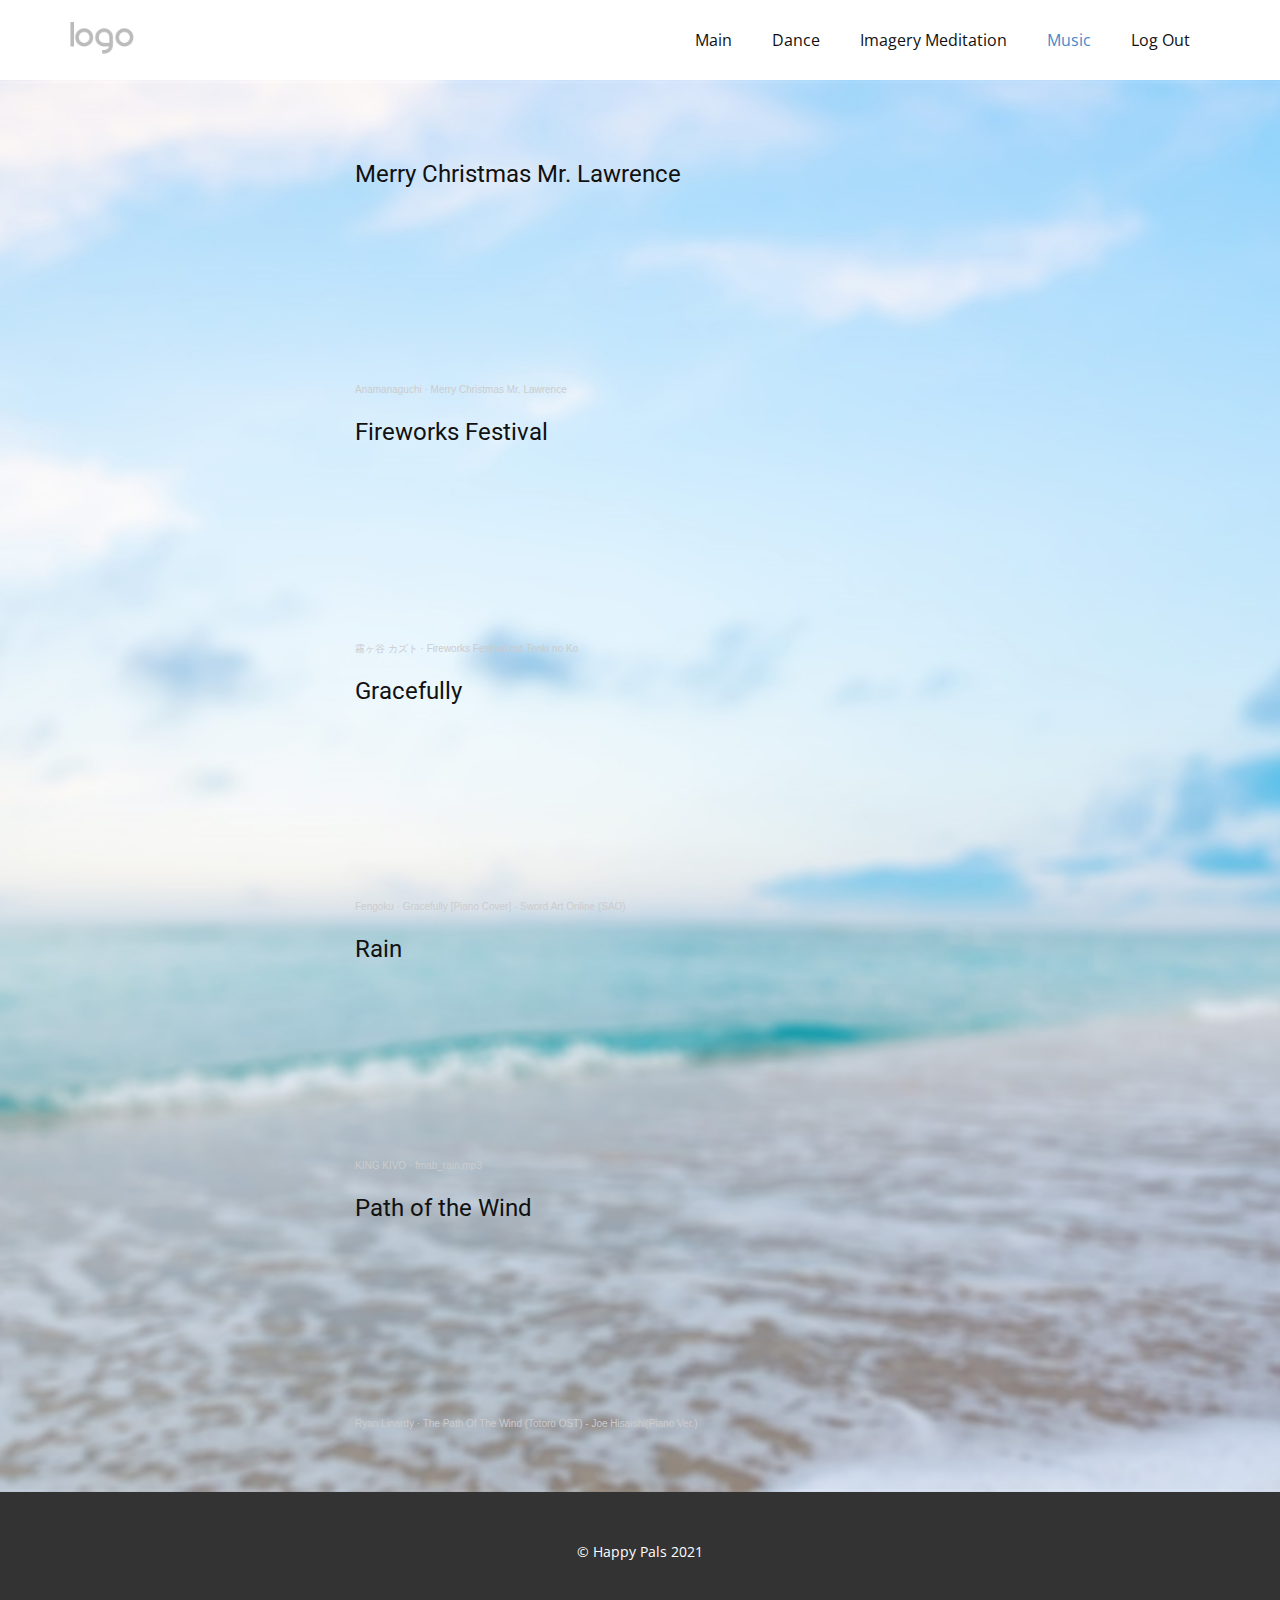
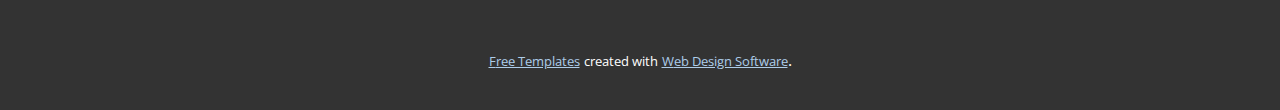
<file: Application/Music.html>
<!DOCTYPE html>
<html style="font-size: 16px;">
  <head>
    <meta name="viewport" content="width=device-width, initial-scale=1.0">
    <meta charset="utf-8">
    <meta name="keywords" content="">
    <meta name="description" content="">
    <meta name="page_type" content="np-template-header-footer-from-plugin">
    <title>Music</title>
    <link rel="stylesheet" href="nicepage.css" media="screen">
<link rel="stylesheet" href="Music.css" media="screen">
    <script class="u-script" type="text/javascript" src="jquery.js" defer=""></script>
    <script class="u-script" type="text/javascript" src="nicepage.js" defer=""></script>
    <meta name="generator" content="Nicepage 3.7.2, nicepage.com">
    <link id="u-theme-google-font" rel="stylesheet" href="https://fonts.googleapis.com/css?family=Roboto:100,100i,300,300i,400,400i,500,500i,700,700i,900,900i|Open+Sans:300,300i,400,400i,600,600i,700,700i,800,800i">
    
    
    <script type="application/ld+json">{
		"@context": "http://schema.org",
		"@type": "Organization",
		"name": "",
		"url": "index.html",
		"logo": "images/default-logo.png"
}</script>
    <meta property="og:title" content="Music">
    <meta property="og:type" content="website">
    <meta name="theme-color" content="#478ac9">
    <link rel="canonical" href="index.html">
    <meta property="og:url" content="index.html">
  </head>
  <body class="u-body"><header class="u-clearfix u-header u-header" id="sec-d1b2"><div class="u-clearfix u-sheet u-valign-middle u-sheet-1">
        <a href="https://nicepage.com" class="u-image u-logo u-image-1">
          <img src="images/default-logo.png" class="u-logo-image u-logo-image-1">
        </a>
        <nav class="u-menu u-menu-dropdown u-offcanvas u-menu-1">
          <div class="menu-collapse" style="font-size: 1rem; letter-spacing: 0px;">
            <a class="u-button-style u-custom-left-right-menu-spacing u-custom-padding-bottom u-custom-top-bottom-menu-spacing u-nav-link u-text-active-palette-1-base u-text-hover-palette-2-base" href="#">
              <svg><use xmlns:xlink="http://www.w3.org/1999/xlink" xlink:href="#menu-hamburger"></use></svg>
              <svg version="1.1" xmlns="http://www.w3.org/2000/svg" xmlns:xlink="http://www.w3.org/1999/xlink"><defs><symbol id="menu-hamburger" viewBox="0 0 16 16" style="width: 16px; height: 16px;"><rect y="1" width="16" height="2"></rect><rect y="7" width="16" height="2"></rect><rect y="13" width="16" height="2"></rect>
</symbol>
</defs></svg>
            </a>
          </div>
          <div class="u-custom-menu u-nav-container">
            <ul class="u-nav u-unstyled u-nav-1"><li class="u-nav-item"><a class="u-button-style u-nav-link u-text-active-palette-1-base u-text-hover-palette-2-base" href="main.php" style="padding: 10px 20px;">Main</a>
</li><li class="u-nav-item"><a class="u-button-style u-nav-link u-text-active-palette-1-base u-text-hover-palette-2-base" href="Dance.html" style="padding: 10px 20px;">Dance</a>
</li><li class="u-nav-item"><a class="u-button-style u-nav-link u-text-active-palette-1-base u-text-hover-palette-2-base" href="Imagery-Meditation.html" style="padding: 10px 20px;">Imagery Meditation</a>
</li><li class="u-nav-item"><a class="u-button-style u-nav-link u-text-active-palette-1-base u-text-hover-palette-2-base" href="Music.html" style="padding: 10px 20px;">Music</a>
</li><li class="u-nav-item"><a class="u-button-style u-nav-link u-text-active-palette-1-base u-text-hover-palette-2-base" href="logout.php" style="padding: 10px 20px;">Log Out</a>
</li></ul>
          </div>
          <div class="u-custom-menu u-nav-container-collapse">
            <div class="u-black u-container-style u-inner-container-layout u-opacity u-opacity-95 u-sidenav">
              <div class="u-sidenav-overflow">
                <div class="u-menu-close"></div>
                <ul class="u-align-center u-nav u-popupmenu-items u-unstyled u-nav-2"><li class="u-nav-item"><a class="u-button-style u-nav-link" href="main.php" style="padding: 10px 20px;">Main</a>
</li><li class="u-nav-item"><a class="u-button-style u-nav-link" href="Dance.html" style="padding: 10px 20px;">Dance</a>
</li><li class="u-nav-item"><a class="u-button-style u-nav-link" href="Imagery-Meditation.html" style="padding: 10px 20px;">Imagery Meditation</a>
</li><li class="u-nav-item"><a class="u-button-style u-nav-link" href="Music.html" style="padding: 10px 20px;">Music</a>
</li><li class="u-nav-item"><a class="u-button-style u-nav-link" href="logout.php" style="padding: 10px 20px;">Log Out</a>
</li></ul>
              </div>
            </div>
            <div class="u-black u-menu-overlay u-opacity u-opacity-70"></div>
          </div>
        </nav>
      </div></header>
    <section class="u-align-left u-clearfix u-image u-section-1" id="sec-4e5d" data-image-width="150" data-image-height="100">
      <div class="u-clearfix u-sheet u-valign-middle u-sheet-1">
        <div class="u-clearfix u-custom-html u-custom-html-1">
          <h4> Merry Christmas Mr. Lawrence </h4>
          <a id="video1"></a>
          <script> document.getElementById('video1').innerHTML = '<iframe width="100%" height="166" scrolling="no" frameborder="no" allow="autoplay" src="https://w.soundcloud.com/player/?url=https%3A//api.soundcloud.com/tracks/238838283&color=%23ff5500&auto_play=false&hide_related=false&show_comments=true&show_user=true&show_reposts=false&show_teaser=true"></iframe><div style="font-size: 10px; color: #cccccc;line-break: anywhere;word-break: normal;overflow: hidden;white-space: nowrap;text-overflow: ellipsis; font-family: Interstate,Lucida Grande,Lucida Sans Unicode,Lucida Sans,Garuda,Verdana,Tahoma,sans-serif;font-weight: 100;"><a href="https://soundcloud.com/anamanaguchi" title="Anamanaguchi" target="_blank" style="color: #cccccc; text-decoration: none;">Anamanaguchi</a> · <a href="https://soundcloud.com/anamanaguchi/merry-christmas-mr-lawrence" title="Merry Christmas Mr. Lawrence" target="_blank" style="color: #cccccc; text-decoration: none;">Merry Christmas Mr. Lawrence</a></div>' </script>
          <h4> Fireworks Festival </h4>
          <a id="video2"></a>
          <script> document.getElementById('video2').innerHTML = '<iframe width="100%" height="166" scrolling="no" frameborder="no" allow="autoplay" src="https://w.soundcloud.com/player/?url=https%3A//api.soundcloud.com/tracks/878435929&color=%23ff5500&auto_play=false&hide_related=false&show_comments=true&show_user=true&show_reposts=false&show_teaser=true"></iframe><div style="font-size: 10px; color: #cccccc;line-break: anywhere;word-break: normal;overflow: hidden;white-space: nowrap;text-overflow: ellipsis; font-family: Interstate,Lucida Grande,Lucida Sans Unicode,Lucida Sans,Garuda,Verdana,Tahoma,sans-serif;font-weight: 100;"><a href="https://soundcloud.com/weczjdn7rsto" title="霧ヶ谷 カズト" target="_blank" style="color: #cccccc; text-decoration: none;">霧ヶ谷 カズト</a> · <a href="https://soundcloud.com/weczjdn7rsto/fireworks-festival" title="Fireworks Festival ost Tenki no Ko" target="_blank" style="color: #cccccc; text-decoration: none;">Fireworks Festival ost Tenki no Ko</a></div>' </script>
          <h4> Gracefully </h4>
          <a id="video3"></a>
          <script> document.getElementById('video3').innerHTML = '<iframe width="100%" height="166" scrolling="no" frameborder="no" allow="autoplay" src="https://w.soundcloud.com/player/?url=https%3A//api.soundcloud.com/tracks/153718555&color=%23ff5500&auto_play=false&hide_related=false&show_comments=true&show_user=true&show_reposts=false&show_teaser=true"></iframe><div style="font-size: 10px; color: #cccccc;line-break: anywhere;word-break: normal;overflow: hidden;white-space: nowrap;text-overflow: ellipsis; font-family: Interstate,Lucida Grande,Lucida Sans Unicode,Lucida Sans,Garuda,Verdana,Tahoma,sans-serif;font-weight: 100;"><a href="https://soundcloud.com/fengoku" title="Fengoku" target="_blank" style="color: #cccccc; text-decoration: none;">Fengoku</a> · <a href="https://soundcloud.com/fengoku/sao-gracefully-piano" title="Gracefully [Piano Cover] - Sword Art Online (SAO)" target="_blank" style="color: #cccccc; text-decoration: none;">Gracefully [Piano Cover] - Sword Art Online (SAO)</a></div>' </script>
          <h4> Rain </h4>
          <a id="video4"></a>
          <script> document.getElementById('video4').innerHTML = '<iframe width="100%" height="166" scrolling="no" frameborder="no" allow="autoplay" src="https://w.soundcloud.com/player/?url=https%3A//api.soundcloud.com/tracks/589164594&color=%23ff5500&auto_play=false&hide_related=false&show_comments=true&show_user=true&show_reposts=false&show_teaser=true"></iframe><div style="font-size: 10px; color: #cccccc;line-break: anywhere;word-break: normal;overflow: hidden;white-space: nowrap;text-overflow: ellipsis; font-family: Interstate,Lucida Grande,Lucida Sans Unicode,Lucida Sans,Garuda,Verdana,Tahoma,sans-serif;font-weight: 100;"><a href="https://soundcloud.com/king-kivo" title="KING KIVO" target="_blank" style="color: #cccccc; text-decoration: none;">KING KIVO</a> · <a href="https://soundcloud.com/king-kivo/fmab_rain-mp3" title="fmab_rain.mp3" target="_blank" style="color: #cccccc; text-decoration: none;">fmab_rain.mp3</a></div>' </script>
          <h4> Path of the Wind </h4>
          <a id="video5"></a>
          <script> document.getElementById('video5').innerHTML = '<iframe width="100%" height="166" scrolling="no" frameborder="no" allow="autoplay" src="https://w.soundcloud.com/player/?url=https%3A//api.soundcloud.com/tracks/166319246&color=%23ff5500&auto_play=false&hide_related=false&show_comments=true&show_user=true&show_reposts=false&show_teaser=true"></iframe><div style="font-size: 10px; color: #cccccc;line-break: anywhere;word-break: normal;overflow: hidden;white-space: nowrap;text-overflow: ellipsis; font-family: Interstate,Lucida Grande,Lucida Sans Unicode,Lucida Sans,Garuda,Verdana,Tahoma,sans-serif;font-weight: 100;"><a href="https://soundcloud.com/ryan-linardy" title="Ryan Linardy" target="_blank" style="color: #cccccc; text-decoration: none;">Ryan Linardy</a> · <a href="https://soundcloud.com/ryan-linardy/the-path-of-the-wind-totoro-ost-joe-hisaishipiano-ver" title="The Path Of The Wind (Totoro OST) - Joe Hisaishi(Piano Ver.)" target="_blank" style="color: #cccccc; text-decoration: none;">The Path Of The Wind (Totoro OST) - Joe Hisaishi(Piano Ver.)</a></div>' </script>
        </div>
      </div>
    </section>
    
    
    <footer class="u-align-center u-clearfix u-footer u-grey-80 u-footer" id="sec-a68e"><div class="u-clearfix u-sheet u-sheet-1">
        <p class="u-align-center u-small-text u-text u-text-variant u-text-1">© Happy Pals 2021</p>
      </div></footer>
    <section class="u-backlink u-clearfix u-grey-80">
      <a class="u-link" href="https://nicepage.com/templates" target="_blank">
        <span>Free Templates</span>
      </a>
      <p class="u-text">
        <span>created with</span>
      </p>
      <a class="u-link" href="https://nicepage.com/" target="_blank">
        <span>Web Design Software</span>
      </a>. 
    </section>
  </body>
</html>
</file>
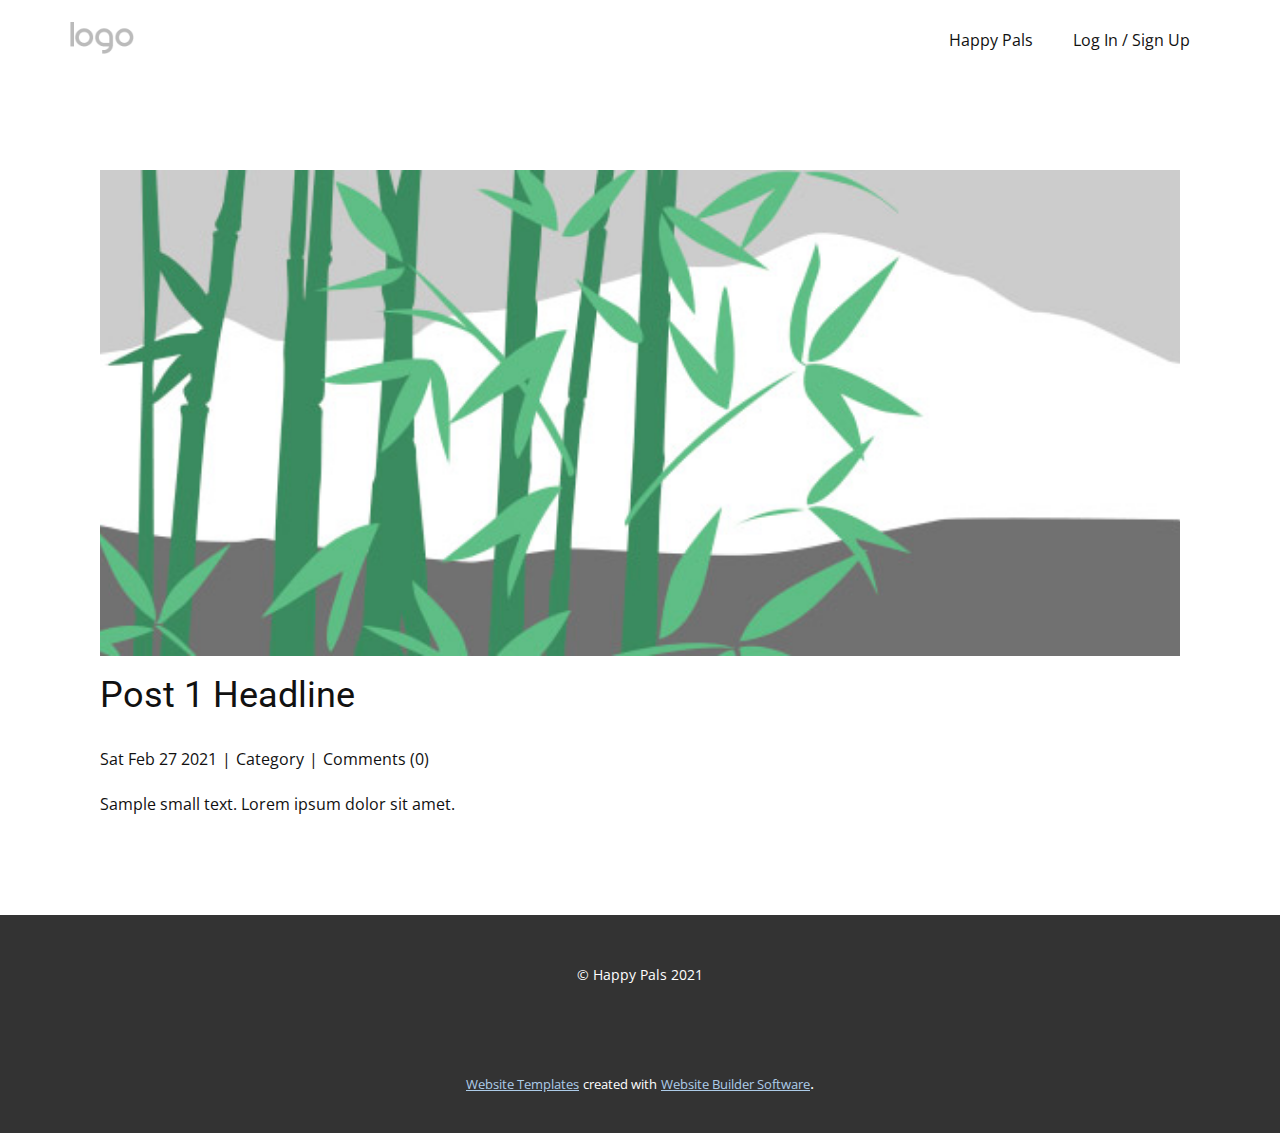
<file: Application/Post-Template.html>
<!DOCTYPE html>
<html style="font-size: 16px;">
  <head>
    <meta name="viewport" content="width=device-width, initial-scale=1.0">
    <meta charset="utf-8">
    <meta name="keywords" content="Post 1 Headline">
    <meta name="description" content="">
    <meta name="page_type" content="np-template-header-footer-from-plugin">
    <title>Post Template</title>
    <link rel="stylesheet" href="nicepage.css" media="screen">
<link rel="stylesheet" href="Post-Template.css" media="screen">
    <script class="u-script" type="text/javascript" src="jquery.js" defer=""></script>
    <script class="u-script" type="text/javascript" src="nicepage.js" defer=""></script>
    <meta name="generator" content="Nicepage 3.7.2, nicepage.com">
    <link id="u-theme-google-font" rel="stylesheet" href="https://fonts.googleapis.com/css?family=Roboto:100,100i,300,300i,400,400i,500,500i,700,700i,900,900i|Open+Sans:300,300i,400,400i,600,600i,700,700i,800,800i">
    
    
    <script type="application/ld+json">{
		"@context": "http://schema.org",
		"@type": "Organization",
		"name": "",
		"url": "index.html",
		"logo": "images/default-logo.png"
}</script>
    <meta property="og:title" content="Post Template">
    <meta property="og:type" content="website">
    <meta name="theme-color" content="#478ac9">
    <link rel="canonical" href="index.html">
    <meta property="og:url" content="index.html">
  </head>
  <body class="u-body"><header class="u-clearfix u-header u-header" id="sec-d1b2"><div class="u-clearfix u-sheet u-valign-middle u-sheet-1">
        <a href="https://nicepage.com" class="u-image u-logo u-image-1">
          <img src="images/default-logo.png" class="u-logo-image u-logo-image-1">
        </a>
        <nav class="u-menu u-menu-dropdown u-offcanvas u-menu-1">
          <div class="menu-collapse" style="font-size: 1rem; letter-spacing: 0px;">
            <a class="u-button-style u-custom-left-right-menu-spacing u-custom-padding-bottom u-custom-top-bottom-menu-spacing u-nav-link u-text-active-palette-1-base u-text-hover-palette-2-base" href="#">
              <svg><use xmlns:xlink="http://www.w3.org/1999/xlink" xlink:href="#menu-hamburger"></use></svg>
              <svg version="1.1" xmlns="http://www.w3.org/2000/svg" xmlns:xlink="http://www.w3.org/1999/xlink"><defs><symbol id="menu-hamburger" viewBox="0 0 16 16" style="width: 16px; height: 16px;"><rect y="1" width="16" height="2"></rect><rect y="7" width="16" height="2"></rect><rect y="13" width="16" height="2"></rect>
</symbol>
</defs></svg>
            </a>
          </div>
          <div class="u-custom-menu u-nav-container">
            <ul class="u-nav u-unstyled u-nav-1"><li class="u-nav-item"><a class="u-button-style u-nav-link u-text-active-palette-1-base u-text-hover-palette-2-base" href="Happy-Pals.html" style="padding: 10px 20px;">Happy Pals</a>
</li><li class="u-nav-item"><a class="u-button-style u-nav-link u-text-active-palette-1-base u-text-hover-palette-2-base" href="Log-In.html" style="padding: 10px 20px;">Log In / Sign Up</a>
</li></ul>
          </div>
          <div class="u-custom-menu u-nav-container-collapse">
            <div class="u-black u-container-style u-inner-container-layout u-opacity u-opacity-95 u-sidenav">
              <div class="u-sidenav-overflow">
                <div class="u-menu-close"></div>
                <ul class="u-align-center u-nav u-popupmenu-items u-unstyled u-nav-2"><li class="u-nav-item"><a class="u-button-style u-nav-link" href="Happy-Pals.html" style="padding: 10px 20px;">Happy Pals</a>
</li><li class="u-nav-item"><a class="u-button-style u-nav-link" href="Log-In.html" style="padding: 10px 20px;">Log In / Sign Up</a>
</li></ul>
              </div>
            </div>
            <div class="u-black u-menu-overlay u-opacity u-opacity-70"></div>
          </div>
        </nav>
      </div></header>
    <section class="u-align-center u-clearfix u-section-1" id="sec-3b74">
      <div class="u-clearfix u-sheet u-valign-middle-md u-valign-middle-sm u-valign-middle-xs u-sheet-1"><!--post_details--><!--post_details_options_json--><!--{"source":""}--><!--/post_details_options_json--><!--blog_post-->
        <div class="u-container-style u-expanded-width u-post-details u-post-details-1">
          <div class="u-container-layout u-valign-middle u-container-layout-1"><!--blog_post_image-->
            <img alt="" class="u-blog-control u-expanded-width u-image u-image-default u-image-1" src="images/2.jpeg"><!--/blog_post_image--><!--blog_post_header-->
            <h2 class="u-blog-control u-text u-text-1">
              <a class="u-post-header-link" href="blog/post.html"><!--blog_post_header_content-->Post 1 Headline<!--/blog_post_header_content--></a>
            </h2><!--/blog_post_header--><!--blog_post_metadata-->
            <div class="u-blog-control u-metadata u-metadata-1"><!--blog_post_metadata_date-->
              <span class="u-meta-date u-meta-icon"><!--blog_post_metadata_date_content-->Sat Feb 27 2021<!--/blog_post_metadata_date_content--></span><!--/blog_post_metadata_date--><!--blog_post_metadata_category-->
              <span class="u-meta-category u-meta-icon"><!--blog_post_metadata_category_content-->Category<!--/blog_post_metadata_category_content--></span><!--/blog_post_metadata_category--><!--blog_post_metadata_comments-->
              <span class="u-meta-comments u-meta-icon"><!--blog_post_metadata_comments_content-->Comments (0)<!--/blog_post_metadata_comments_content--></span><!--/blog_post_metadata_comments-->
            </div><!--/blog_post_metadata--><!--blog_post_content-->
            <div class="u-align-justify u-blog-control u-post-content u-text u-text-2"><!--blog_post_content_content-->Sample small text. Lorem ipsum dolor sit amet.<!--/blog_post_content_content--></div><!--/blog_post_content-->
          </div>
        </div><!--/blog_post--><!--/post_details-->
      </div>
    </section>
    
    
    <footer class="u-align-center u-clearfix u-footer u-grey-80 u-footer" id="sec-a68e"><div class="u-clearfix u-sheet u-sheet-1">
        <p class="u-align-center u-small-text u-text u-text-variant u-text-1">© Happy Pals 2021</p>
      </div></footer>
    <section class="u-backlink u-clearfix u-grey-80">
      <a class="u-link" href="https://nicepage.com/website-templates" target="_blank">
        <span>Website Templates</span>
      </a>
      <p class="u-text">
        <span>created with</span>
      </p>
      <a class="u-link" href="https://nicepage.com/" target="_blank">
        <span>Website Builder Software</span>
      </a>. 
    </section>
  </body>
</html>
</file>
